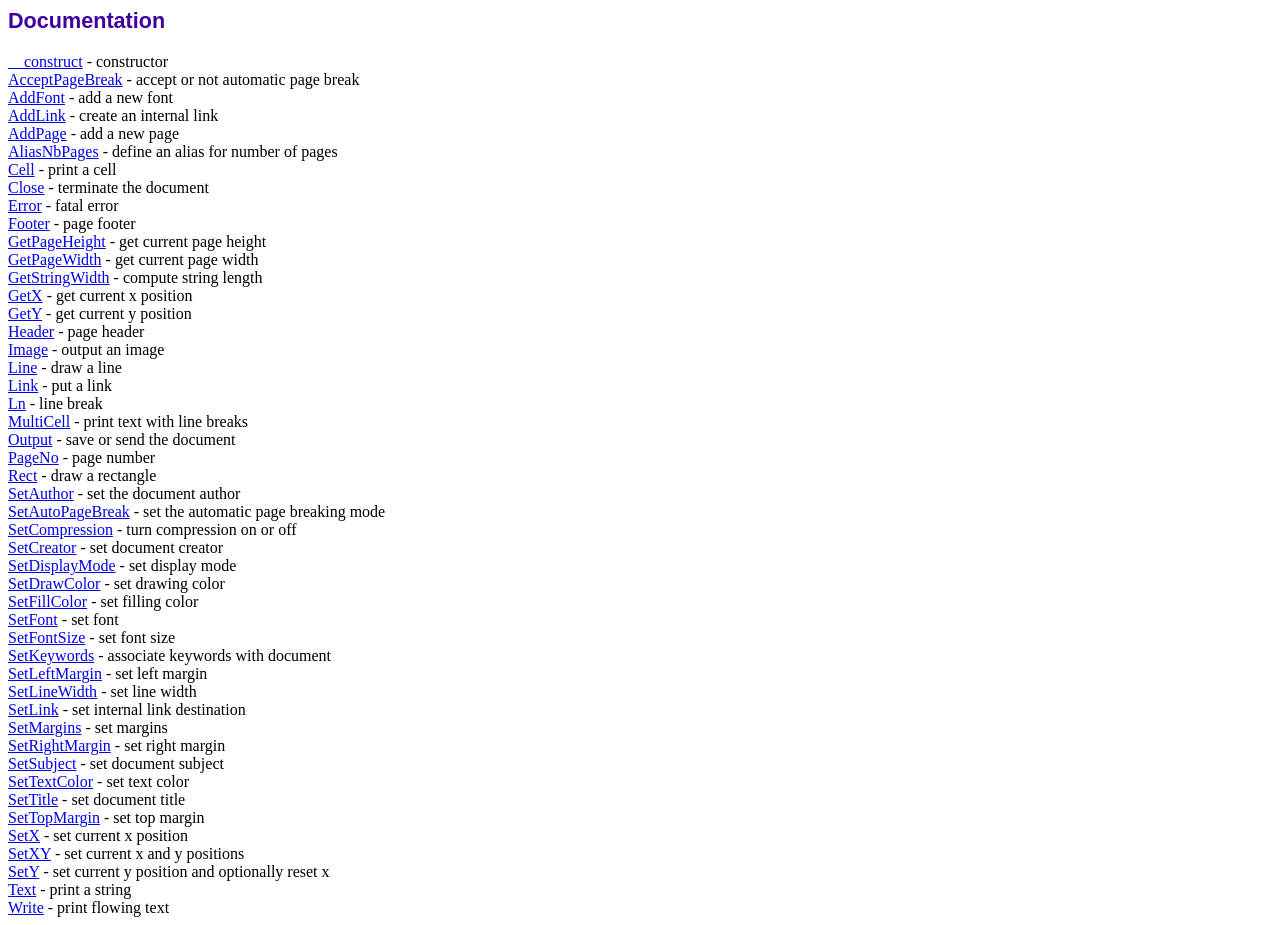
<file: fpdf/doc/index.htm>
<!DOCTYPE html PUBLIC "-//W3C//DTD HTML 4.01 Transitional//EN">
<html>
<head>
<meta http-equiv="Content-Type" content="text/html; charset=UTF-8">
<title>Documentation</title>
<link type="text/css" rel="stylesheet" href="../fpdf.css">
</head>
<body>
<h1>Documentation</h1>
<a href="__construct.htm">__construct</a> - constructor<br>
<a href="acceptpagebreak.htm">AcceptPageBreak</a> - accept or not automatic page break<br>
<a href="addfont.htm">AddFont</a> - add a new font<br>
<a href="addlink.htm">AddLink</a> - create an internal link<br>
<a href="addpage.htm">AddPage</a> - add a new page<br>
<a href="aliasnbpages.htm">AliasNbPages</a> - define an alias for number of pages<br>
<a href="cell.htm">Cell</a> - print a cell<br>
<a href="close.htm">Close</a> - terminate the document<br>
<a href="error.htm">Error</a> - fatal error<br>
<a href="footer.htm">Footer</a> - page footer<br>
<a href="getpageheight.htm">GetPageHeight</a> - get current page height<br>
<a href="getpagewidth.htm">GetPageWidth</a> - get current page width<br>
<a href="getstringwidth.htm">GetStringWidth</a> - compute string length<br>
<a href="getx.htm">GetX</a> - get current x position<br>
<a href="gety.htm">GetY</a> - get current y position<br>
<a href="header.htm">Header</a> - page header<br>
<a href="image.htm">Image</a> - output an image<br>
<a href="line.htm">Line</a> - draw a line<br>
<a href="link.htm">Link</a> - put a link<br>
<a href="ln.htm">Ln</a> - line break<br>
<a href="multicell.htm">MultiCell</a> - print text with line breaks<br>
<a href="output.htm">Output</a> - save or send the document<br>
<a href="pageno.htm">PageNo</a> - page number<br>
<a href="rect.htm">Rect</a> - draw a rectangle<br>
<a href="setauthor.htm">SetAuthor</a> - set the document author<br>
<a href="setautopagebreak.htm">SetAutoPageBreak</a> - set the automatic page breaking mode<br>
<a href="setcompression.htm">SetCompression</a> - turn compression on or off<br>
<a href="setcreator.htm">SetCreator</a> - set document creator<br>
<a href="setdisplaymode.htm">SetDisplayMode</a> - set display mode<br>
<a href="setdrawcolor.htm">SetDrawColor</a> - set drawing color<br>
<a href="setfillcolor.htm">SetFillColor</a> - set filling color<br>
<a href="setfont.htm">SetFont</a> - set font<br>
<a href="setfontsize.htm">SetFontSize</a> - set font size<br>
<a href="setkeywords.htm">SetKeywords</a> - associate keywords with document<br>
<a href="setleftmargin.htm">SetLeftMargin</a> - set left margin<br>
<a href="setlinewidth.htm">SetLineWidth</a> - set line width<br>
<a href="setlink.htm">SetLink</a> - set internal link destination<br>
<a href="setmargins.htm">SetMargins</a> - set margins<br>
<a href="setrightmargin.htm">SetRightMargin</a> - set right margin<br>
<a href="setsubject.htm">SetSubject</a> - set document subject<br>
<a href="settextcolor.htm">SetTextColor</a> - set text color<br>
<a href="settitle.htm">SetTitle</a> - set document title<br>
<a href="settopmargin.htm">SetTopMargin</a> - set top margin<br>
<a href="setx.htm">SetX</a> - set current x position<br>
<a href="setxy.htm">SetXY</a> - set current x and y positions<br>
<a href="sety.htm">SetY</a> - set current y position and optionally reset x<br>
<a href="text.htm">Text</a> - print a string<br>
<a href="write.htm">Write</a> - print flowing text<br>
</body>
</html>
</file>
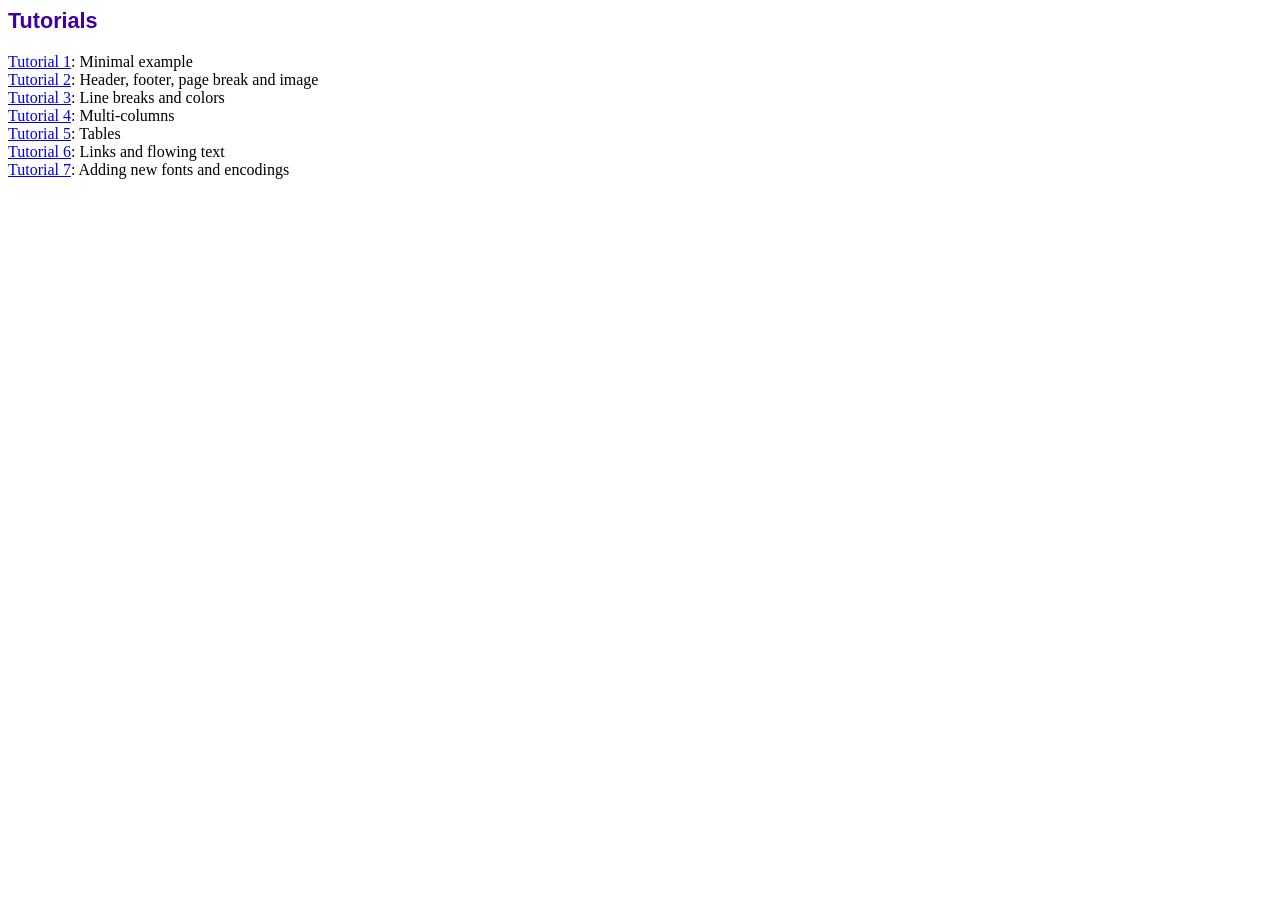
<file: fpdf/tutorial/index.htm>
<!DOCTYPE html PUBLIC "-//W3C//DTD HTML 4.01 Transitional//EN">
<html>
<head>
<meta http-equiv="Content-Type" content="text/html; charset=UTF-8">
<title>Tutorials</title>
<link type="text/css" rel="stylesheet" href="../fpdf.css">
</head>
<body>
<h1>Tutorials</h1>
<ul style="list-style-type:none; margin-left:0; padding-left:0">
<li><a href="tuto1.htm">Tutorial 1</a>: Minimal example</li>
<li><a href="tuto2.htm">Tutorial 2</a>: Header, footer, page break and image</li>
<li><a href="tuto3.htm">Tutorial 3</a>: Line breaks and colors</li>
<li><a href="tuto4.htm">Tutorial 4</a>: Multi-columns</li>
<li><a href="tuto5.htm">Tutorial 5</a>: Tables</li>
<li><a href="tuto6.htm">Tutorial 6</a>: Links and flowing text</li>
<li><a href="tuto7.htm">Tutorial 7</a>: Adding new fonts and encodings</li>
</ul>
</body>
</html>
</file>
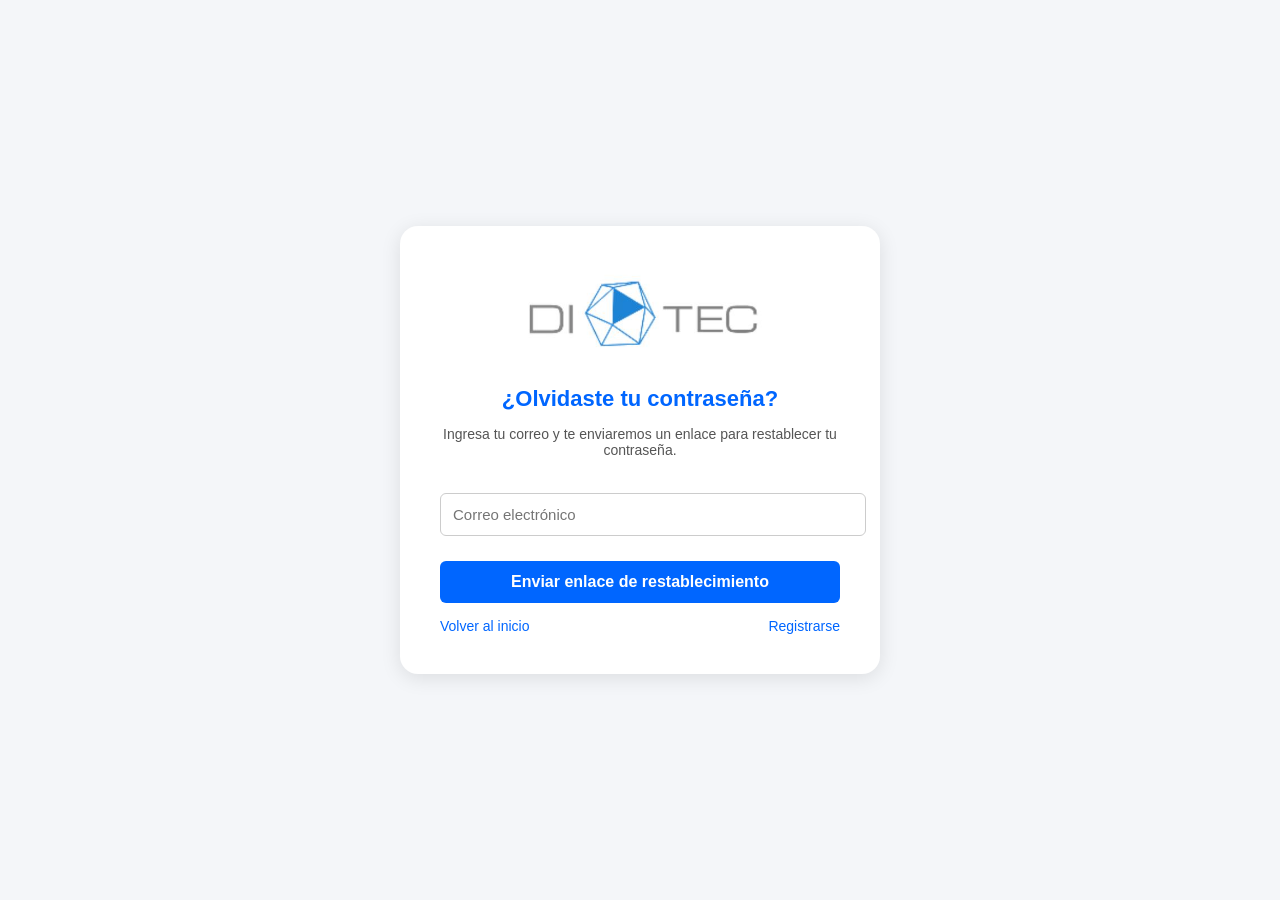
<file: forgot.html>
<!DOCTYPE html>
<html lang="es">
<head>
  <meta charset="utf-8" />
  <meta name="viewport" content="width=device-width,initial-scale=1" />
  <title>Recuperar contraseña - DI-TEC</title>
  <link rel="stylesheet" href="estilos.css">

  <style>
    body {
      background-color: #f4f6f9;
      font-family: 'Segoe UI', sans-serif;
      margin: 0;
      display: flex;
      justify-content: center;
      align-items: center;
      height: 100vh;
    }

    .login-container {
      background-color: white;
      width: 400px;
      padding: 40px;
      border-radius: 18px;
      box-shadow: 0 4px 20px rgba(0, 0, 0, 0.1);
      text-align: center;
    }

    .logo {
      width: 250px;
      margin-bottom: 10px;
    }

    h1 {
      color: #0066ff;
      font-size: 22px;
      margin-bottom: 10px;
    }

    p {
      color: #555;
      font-size: 14px;
      margin-bottom: 25px;
    }

    input[type="email"] {
      width: 100%;
      padding: 12px;
      border: 1px solid #ccc;
      border-radius: 6px;
      margin-bottom: 15px;
      font-size: 15px;
      outline: none;
      transition: border 0.3s;
    }

    input[type="email"]:focus {
      border-color: #0066ff;
    }

    .btn-login {
      background-color: #0066ff;
      color: white;
      border: none;
      padding: 12px;
      width: 100%;
      border-radius: 6px;
      cursor: pointer;
      font-weight: bold;
      transition: background 0.3s;
    }

    .btn-login:hover {
      background-color: #004de6;
    }

    .links {
      margin-top: 15px;
      display: flex;
      justify-content: space-between;
      font-size: 14px;
    }

    .links a {
      color: #0066ff;
      text-decoration: none;
      transition: color 0.3s;
    }

    .links a:hover {
      color: #ff6600;
    }
  </style>
</head>

<body>
  <div class="login-container">
    <img src="logo.png" alt="DI-TEC Logo" class="logo">
    <h1>¿Olvidaste tu contraseña?</h1>

    <p>Ingresa tu correo y te enviaremos un enlace para restablecer tu contraseña.</p>

    <form action="forgot.php" method="POST">
      <input type="email" name="email" placeholder="Correo electrónico" required>
      <button type="submit" class="btn-login">Enviar enlace de restablecimiento</button>

      <div class="links">
        <a href="login.html">Volver al inicio</a>
        <a href="register.html">Registrarse</a>
      </div>
    </form>
  </div>
</body>
</html>
</file>
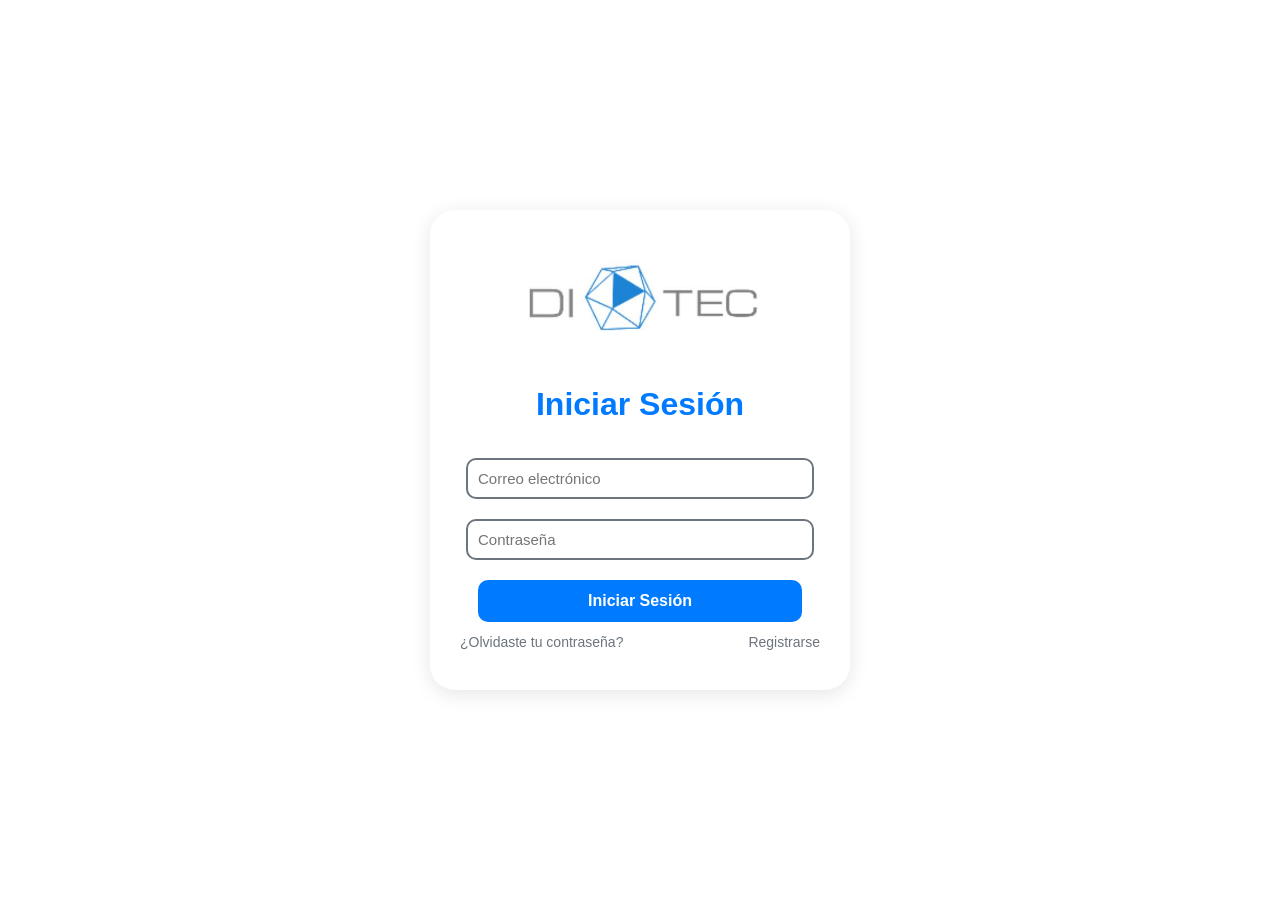
<file: login.html>
<!DOCTYPE html>
<html lang="es">
<head>
    <meta charset="UTF-8">
    <meta name="viewport" content="width=device-width, initial-scale=1.0">
    <title>Iniciar Sesión - DI-TEC</title>
    <link rel="stylesheet" href="estilos.css">
</head>
<body>
    <div class="login-container">
        <img src="logo.png" alt="DI - Tec Logo" class="logo">

        <h1>Iniciar Sesión</h1>

        <form action="login.php" method="POST">
            <input type="email" name="email" placeholder="Correo electrónico" required>
            <input type="password" name="contrasena" placeholder="Contraseña" required>

            <button type="submit" class="btn-login">Iniciar Sesión</button>

				<div class="links" style="margin-top:12px;">
					<a href="forgot.html">¿Olvidaste tu contraseña?</a>
					<a href="register.html">Registrarse</a>
				</div>
        </form>
    </div>
</body>
</html>
</file>
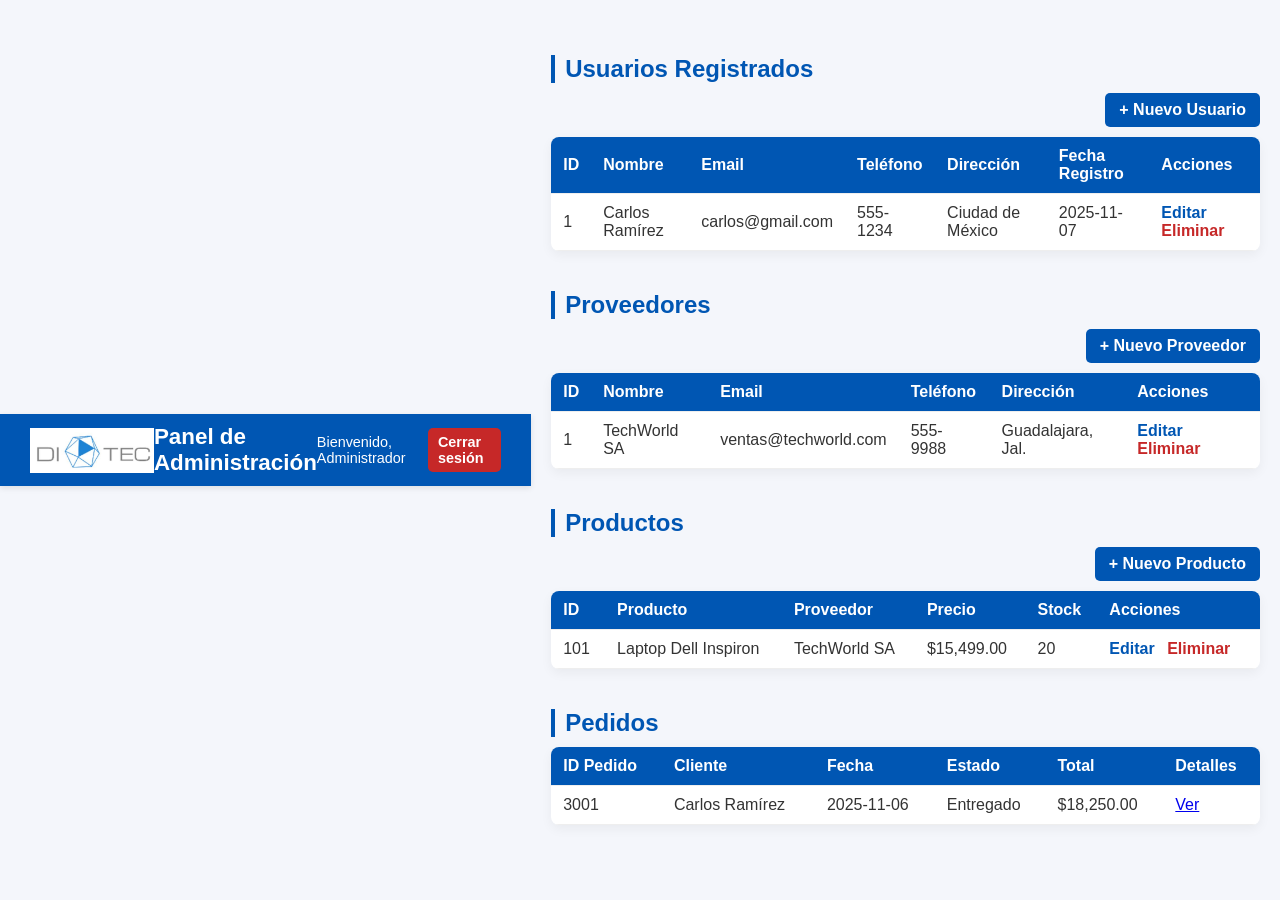
<file: panel_admin.html>
<!DOCTYPE html>
<html lang="es">
<head>
  <meta charset="utf-8">
  <meta name="viewport" content="width=device-width,initial-scale=1">
  <title>Panel de Administración - DITEC</title>
  <link rel="stylesheet" href="panel.css">
  <style>
    :root {
      --azul: #0056b3;
      --gris-claro: #f4f6fb;
      --texto: #333;
      --blanco: #fff;
    }
    body {
      margin: 0;
      font-family: "Segoe UI", Arial, sans-serif;
      background: var(--gris-claro);
      color: var(--texto);
    }
    header {
      background: var(--azul);
      color: var(--blanco);
      display: flex;
      align-items: center;
      justify-content: space-between;
      padding: 10px 30px;
      box-shadow: 0 2px 6px rgba(0,0,0,0.1);
    }
    header img {
      height: 45px;
    }
    header h1 {
      font-size: 1.4rem;
      margin: 0;
    }
    header .user-info {
      font-size: 0.9rem;
      display: flex;
      align-items: center;
      gap: 15px;
    }
    .btn-cerrar {
      background: #c62828;
      color: white;
      padding: 6px 10px;
      border-radius: 5px;
      text-decoration: none;
      font-weight: bold;
    }
    .contenedor {
      max-width: 1200px;
      margin: 30px auto;
      padding: 0 20px;
    }
    h2 {
      color: var(--azul);
      border-left: 4px solid var(--azul);
      padding-left: 10px;
      margin-bottom: 10px;
    }
    table {
      width: 100%;
      border-collapse: collapse;
      background: white;
      border-radius: 8px;
      overflow: hidden;
      box-shadow: 0 4px 12px rgba(0,0,0,0.05);
      margin-bottom: 40px;
    }
    th, td {
      padding: 10px 12px;
      text-align: left;
      border-bottom: 1px solid #eee;
    }
    th {
      background: var(--azul);
      color: white;
      font-weight: bold;
    }
    tr:nth-child(even) td {
      background: #f9fbff;
    }
    .acciones a {
      margin-right: 8px;
      color: var(--azul);
      text-decoration: none;
      font-weight: 600;
    }
    .acciones a.eliminar {
      color: #c62828;
    }
    .boton-agregar {
      background: var(--azul);
      color: white;
      padding: 8px 14px;
      border-radius: 5px;
      text-decoration: none;
      font-weight: bold;
      float: right;
      margin-bottom: 10px;
    }
  </style>
</head>
<body>
  <header>
    <img src="logo.png" alt="DITEC Logo">
    <h1>Panel de Administración</h1>
    <div class="user-info">
      <span>Bienvenido, Administrador</span>
      <a href="logout.php" class="btn-cerrar">Cerrar sesión</a>
    </div>
  </header>

  <div class="contenedor">
    <section id="usuarios">
      <h2>Usuarios Registrados</h2>
      <a href="#" class="boton-agregar">+ Nuevo Usuario</a>
      <table>
        <thead>
          <tr>
            <th>ID</th>
            <th>Nombre</th>
            <th>Email</th>
            <th>Teléfono</th>
            <th>Dirección</th>
            <th>Fecha Registro</th>
            <th>Acciones</th>
          </tr>
        </thead>
        <tbody>
          <tr>
            <td>1</td>
            <td>Carlos Ramírez</td>
            <td>carlos@gmail.com</td>
            <td>555-1234</td>
            <td>Ciudad de México</td>
            <td>2025-11-07</td>
            <td class="acciones">
              <a href="#">Editar</a>
              <a href="#" class="eliminar">Eliminar</a>
            </td>
          </tr>
        </tbody>
      </table>
    </section>

    <section id="proveedores">
      <h2>Proveedores</h2>
      <a href="#" class="boton-agregar">+ Nuevo Proveedor</a>
      <table>
        <thead>
          <tr>
            <th>ID</th>
            <th>Nombre</th>
            <th>Email</th>
            <th>Teléfono</th>
            <th>Dirección</th>
            <th>Acciones</th>
          </tr>
        </thead>
        <tbody>
          <tr>
            <td>1</td>
            <td>TechWorld SA</td>
            <td>ventas@techworld.com</td>
            <td>555-9988</td>
            <td>Guadalajara, Jal.</td>
            <td class="acciones">
              <a href="#">Editar</a>
              <a href="#" class="eliminar">Eliminar</a>
            </td>
          </tr>
        </tbody>
      </table>
    </section>

    <section id="productos">
      <h2>Productos</h2>
      <a href="#" class="boton-agregar">+ Nuevo Producto</a>
      <table>
        <thead>
          <tr>
            <th>ID</th>
            <th>Producto</th>
            <th>Proveedor</th>
            <th>Precio</th>
            <th>Stock</th>
            <th>Acciones</th>
          </tr>
        </thead>
        <tbody>
          <tr>
            <td>101</td>
            <td>Laptop Dell Inspiron</td>
            <td>TechWorld SA</td>
            <td>$15,499.00</td>
            <td>20</td>
            <td class="acciones">
              <a href="#">Editar</a>
              <a href="#" class="eliminar">Eliminar</a>
            </td>
          </tr>
        </tbody>
      </table>
    </section>

    <section id="pedidos">
      <h2>Pedidos</h2>
      <table>
        <thead>
          <tr>
            <th>ID Pedido</th>
            <th>Cliente</th>
            <th>Fecha</th>
            <th>Estado</th>
            <th>Total</th>
            <th>Detalles</th>
          </tr>
        </thead>
        <tbody>
          <tr>
            <td>3001</td>
            <td>Carlos Ramírez</td>
            <td>2025-11-06</td>
            <td>Entregado</td>
            <td>$18,250.00</td>
            <td><a href="#">Ver</a></td>
          </tr>
        </tbody>
      </table>
    </section>
  </div>
</body>
</html>
</file>
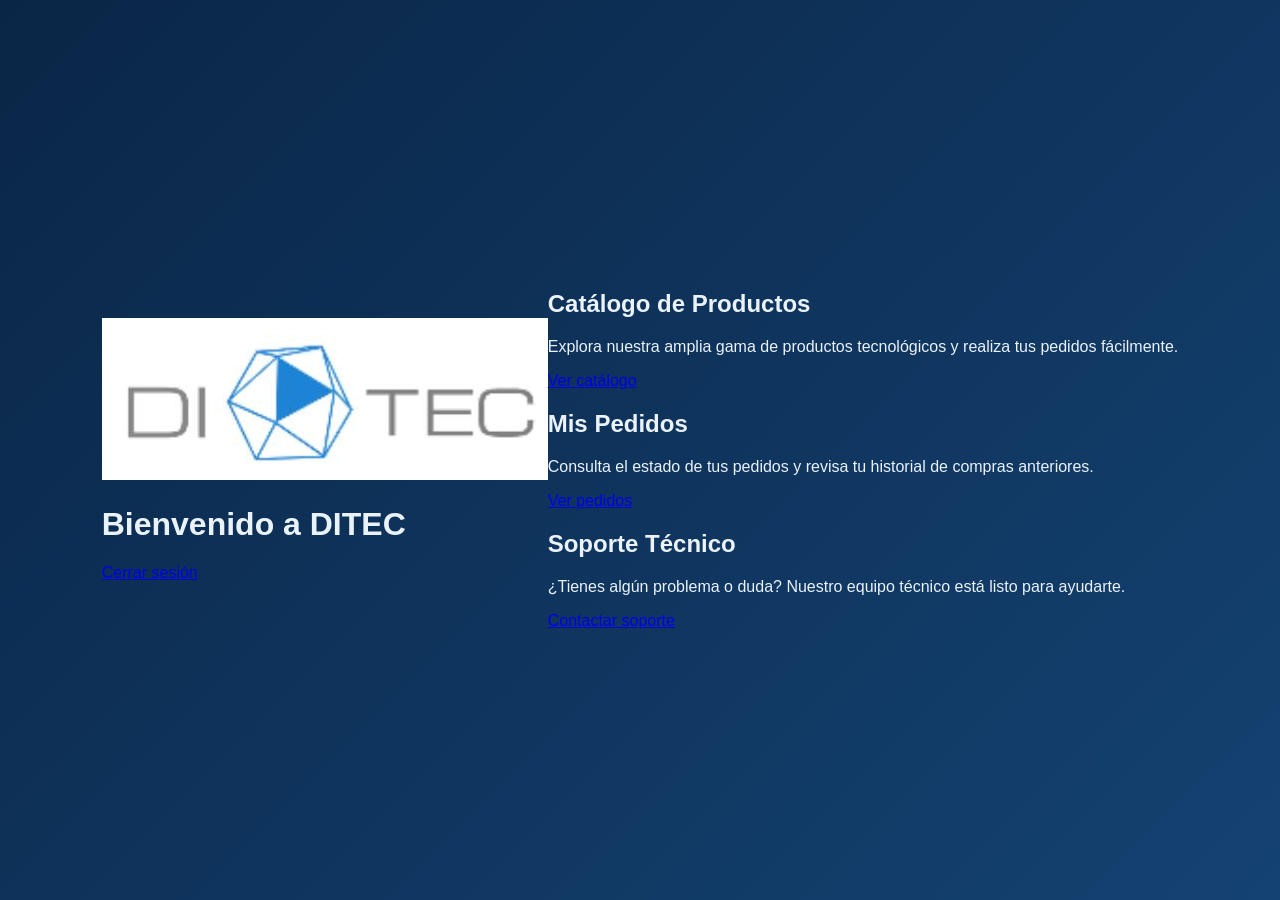
<file: panel_cliente.html>
<!DOCTYPE html>
<html lang="es">
<head>
  <meta charset="UTF-8">
  <meta name="viewport" content="width=device-width, initial-scale=1.0">
  <title>Panel del Cliente - DITEC</title>
  <link rel="stylesheet" href="panel.css">
  <link href="https://fonts.googleapis.com/css2?family=Poppins:wght@400;600&display=swap" rel="stylesheet">
</head>
<body>
  <header class="header">
    <img src="logo.png" alt="DITEC Logo" class="logo">
    <h1>Bienvenido a DITEC</h1>
    <a href="login.html" class="btn-cerrar">Cerrar sesión</a>
  </header>

  <main class="contenido">
    <section class="tarjeta">
      <h2>Catálogo de Productos</h2>
      <p>Explora nuestra amplia gama de productos tecnológicos y realiza tus pedidos fácilmente.</p>
      <a href="#" class="btn">Ver catálogo</a>
    </section>

    <section class="tarjeta">
      <h2>Mis Pedidos</h2>
      <p>Consulta el estado de tus pedidos y revisa tu historial de compras anteriores.</p>
      <a href="#" class="btn">Ver pedidos</a>
    </section>

    <section class="tarjeta">
      <h2>Soporte Técnico</h2>
      <p>¿Tienes algún problema o duda? Nuestro equipo técnico está listo para ayudarte.</p>
      <a href="#" class="btn">Contactar soporte</a>
    </section>
  </main>
</body>
</html>
</file>
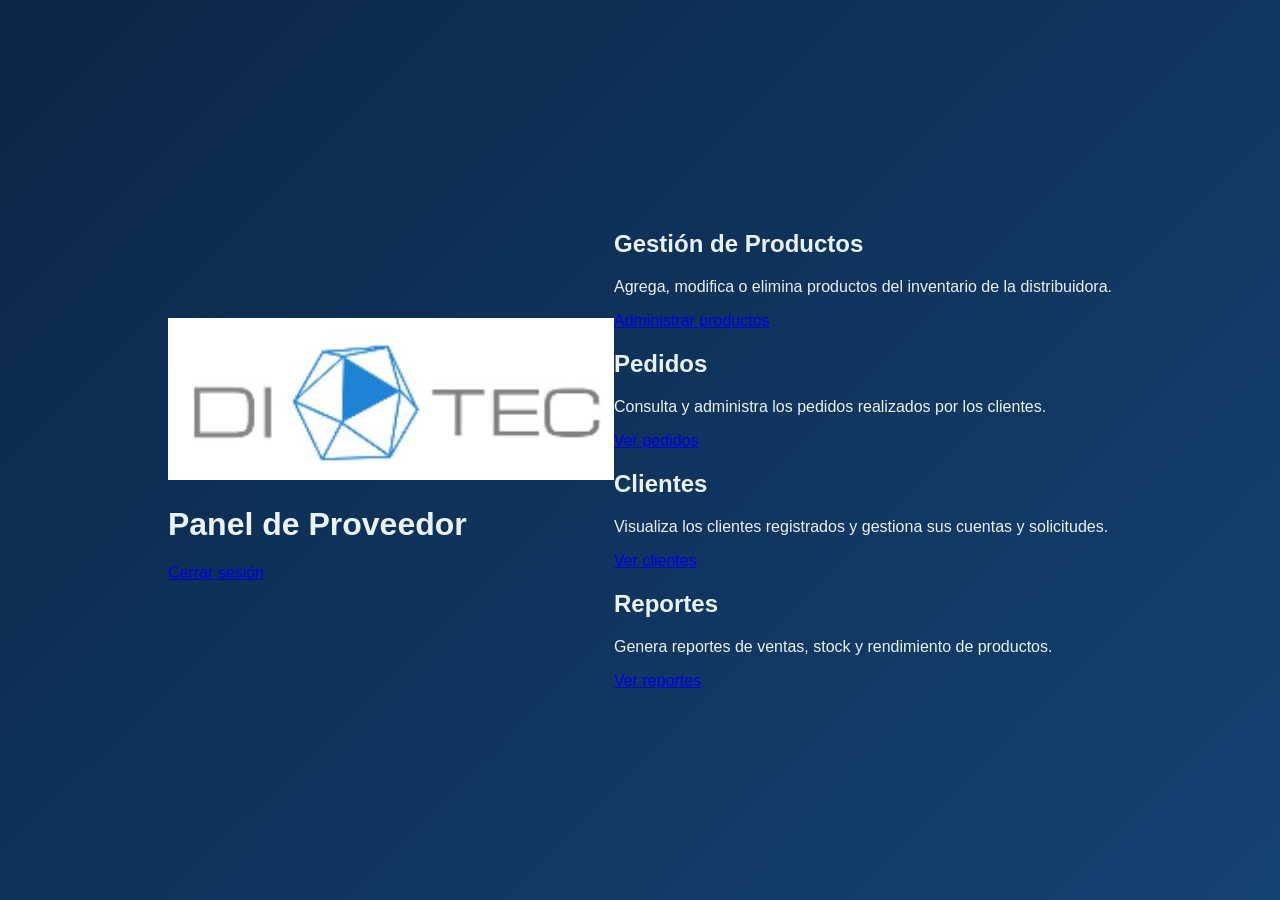
<file: panel_proveedor.html>
<!DOCTYPE html>
<html lang="es">
<head>
  <meta charset="UTF-8">
  <meta name="viewport" content="width=device-width, initial-scale=1.0">
  <title>Panel del Administrador - DITEC</title>
  <link rel="stylesheet" href="panel.css">
  <link href="https://fonts.googleapis.com/css2?family=Poppins:wght@400;600&display=swap" rel="stylesheet">
</head>
<body>
  <header class="header">
    <img src="logo.png" alt="DITEC Logo" class="logo">
    <h1>Panel de Proveedor</h1>
    <a href="login.html" class="btn-cerrar">Cerrar sesión</a>
  </header>

  <main class="contenido">
    <section class="tarjeta">
      <h2>Gestión de Productos</h2>
      <p>Agrega, modifica o elimina productos del inventario de la distribuidora.</p>
      <a href="#" class="btn">Administrar productos</a>
    </section>

    <section class="tarjeta">
      <h2>Pedidos</h2>
      <p>Consulta y administra los pedidos realizados por los clientes.</p>
      <a href="#" class="btn">Ver pedidos</a>
    </section>

    <section class="tarjeta">
      <h2>Clientes</h2>
      <p>Visualiza los clientes registrados y gestiona sus cuentas y solicitudes.</p>
      <a href="#" class="btn">Ver clientes</a>
    </section>

    <section class="tarjeta">
      <h2>Reportes</h2>
      <p>Genera reportes de ventas, stock y rendimiento de productos.</p>
      <a href="#" class="btn">Ver reportes</a>
    </section>
  </main>
</body>
</html>
</file>
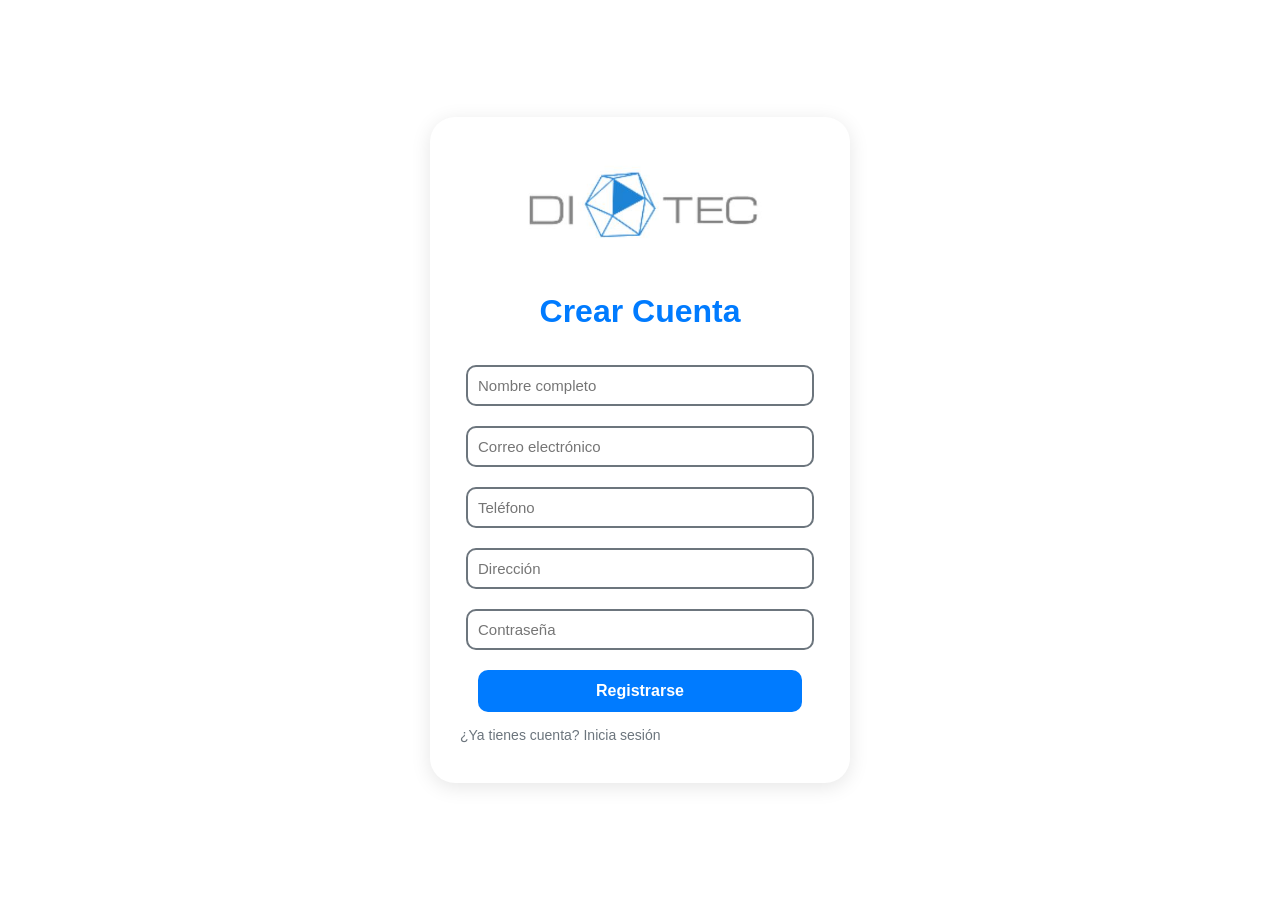
<file: register.html>
<!DOCTYPE html>
<html lang="es">
<head>
    <meta charset="UTF-8">
    <meta name="viewport" content="width=device-width, initial-scale=1.0">
    <title>Registro - DI-TEC</title>
    <link rel="stylesheet" href="estilos.css">
</head>
<body>
    <div class="login-container">
        <img src="logo.png" alt="DI-TEC Logo" class="logo">

        <h1>Crear Cuenta</h1>

        <form action="registro.php" method="POST">
            <input type="text" name="nombre" placeholder="Nombre completo" required>
            <input type="email" name="email" placeholder="Correo electrónico" required>
            <input type="text" name="telefono" placeholder="Teléfono">
            <input type="text" name="direccion" placeholder="Dirección">
            <input type="password" name="contrasena" placeholder="Contraseña" required>

            <button type="submit" class="btn-login">Registrarse</button>

            <div class="links">
                <a href="login.html" class="register">¿Ya tienes cuenta? Inicia sesión</a>
            </div>
        </form>
    </div>
</body>
</html>
</file>
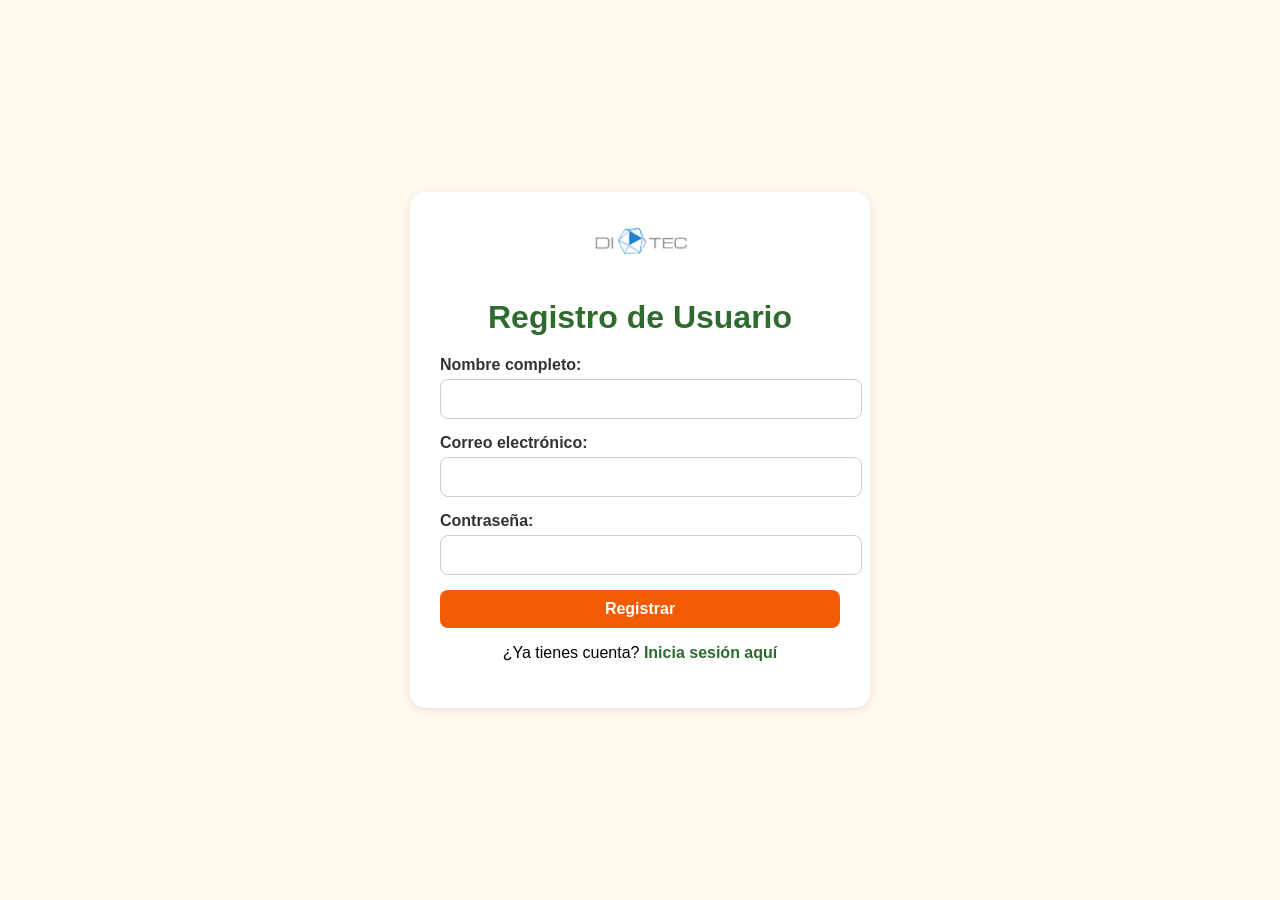
<file: register_usuario.html>
<!DOCTYPE html>
<html lang="es">
<head>
  <meta charset="UTF-8">
  <meta name="viewport" content="width=device-width, initial-scale=1.0">
  <title>Registro de Usuario - DI-TEC</title>
  <style>
    body {
      margin: 0;
      font-family: 'Segoe UI', Tahoma, Geneva, Verdana, sans-serif;
      background-color: #fff9f0;
      display: flex;
      justify-content: center;
      align-items: center;
      height: 100vh;
    }

    .register-container {
      background-color: white;
      width: 400px;
      padding: 30px;
      border-radius: 15px;
      box-shadow: 0 2px 10px rgba(0,0,0,0.1);
      text-align: center;
    }

    .logo {
      width: 100px;
      margin-bottom: 15px;
    }

    h1 {
      color: #2f6b2f;
      margin-bottom: 20px;
    }

    label {
      display: block;
      text-align: left;
      margin-bottom: 5px;
      color: #333;
      font-weight: bold;
    }

    input {
      width: 100%;
      padding: 10px;
      margin-bottom: 15px;
      border-radius: 8px;
      border: 1px solid #ccc;
      font-size: 1rem;
    }

    button {
      width: 100%;
      padding: 10px;
      border: none;
      border-radius: 8px;
      background-color: #f25c05;
      color: white;
      font-size: 1rem;
      font-weight: bold;
      cursor: pointer;
      transition: background 0.3s;
    }

    button:hover {
      background-color: #d94b00;
    }

    a {
      color: #2f6b2f;
      text-decoration: none;
      font-weight: bold;
    }

    a:hover {
      text-decoration: underline;
    }
  </style>
</head>
<body>

  <div class="register-container">
    <img src="logo.png" alt="DI-TEC Logo" class="logo">
    <h1>Registro de Usuario</h1>

    <form action="register_usuario.php" method="post">
      <label for="nombre">Nombre completo:</label>
      <input type="text" id="nombre" name="nombre" required>

      <label for="email">Correo electrónico:</label>
      <input type="email" id="email" name="email" required>

      <label for="password">Contraseña:</label>
      <input type="password" id="password" name="password" required>

      <button type="submit">Registrar</button>
    </form>

    <p>¿Ya tienes cuenta? <a href="login.html">Inicia sesión aquí</a></p>
  </div>

</body>
</html>
</file>
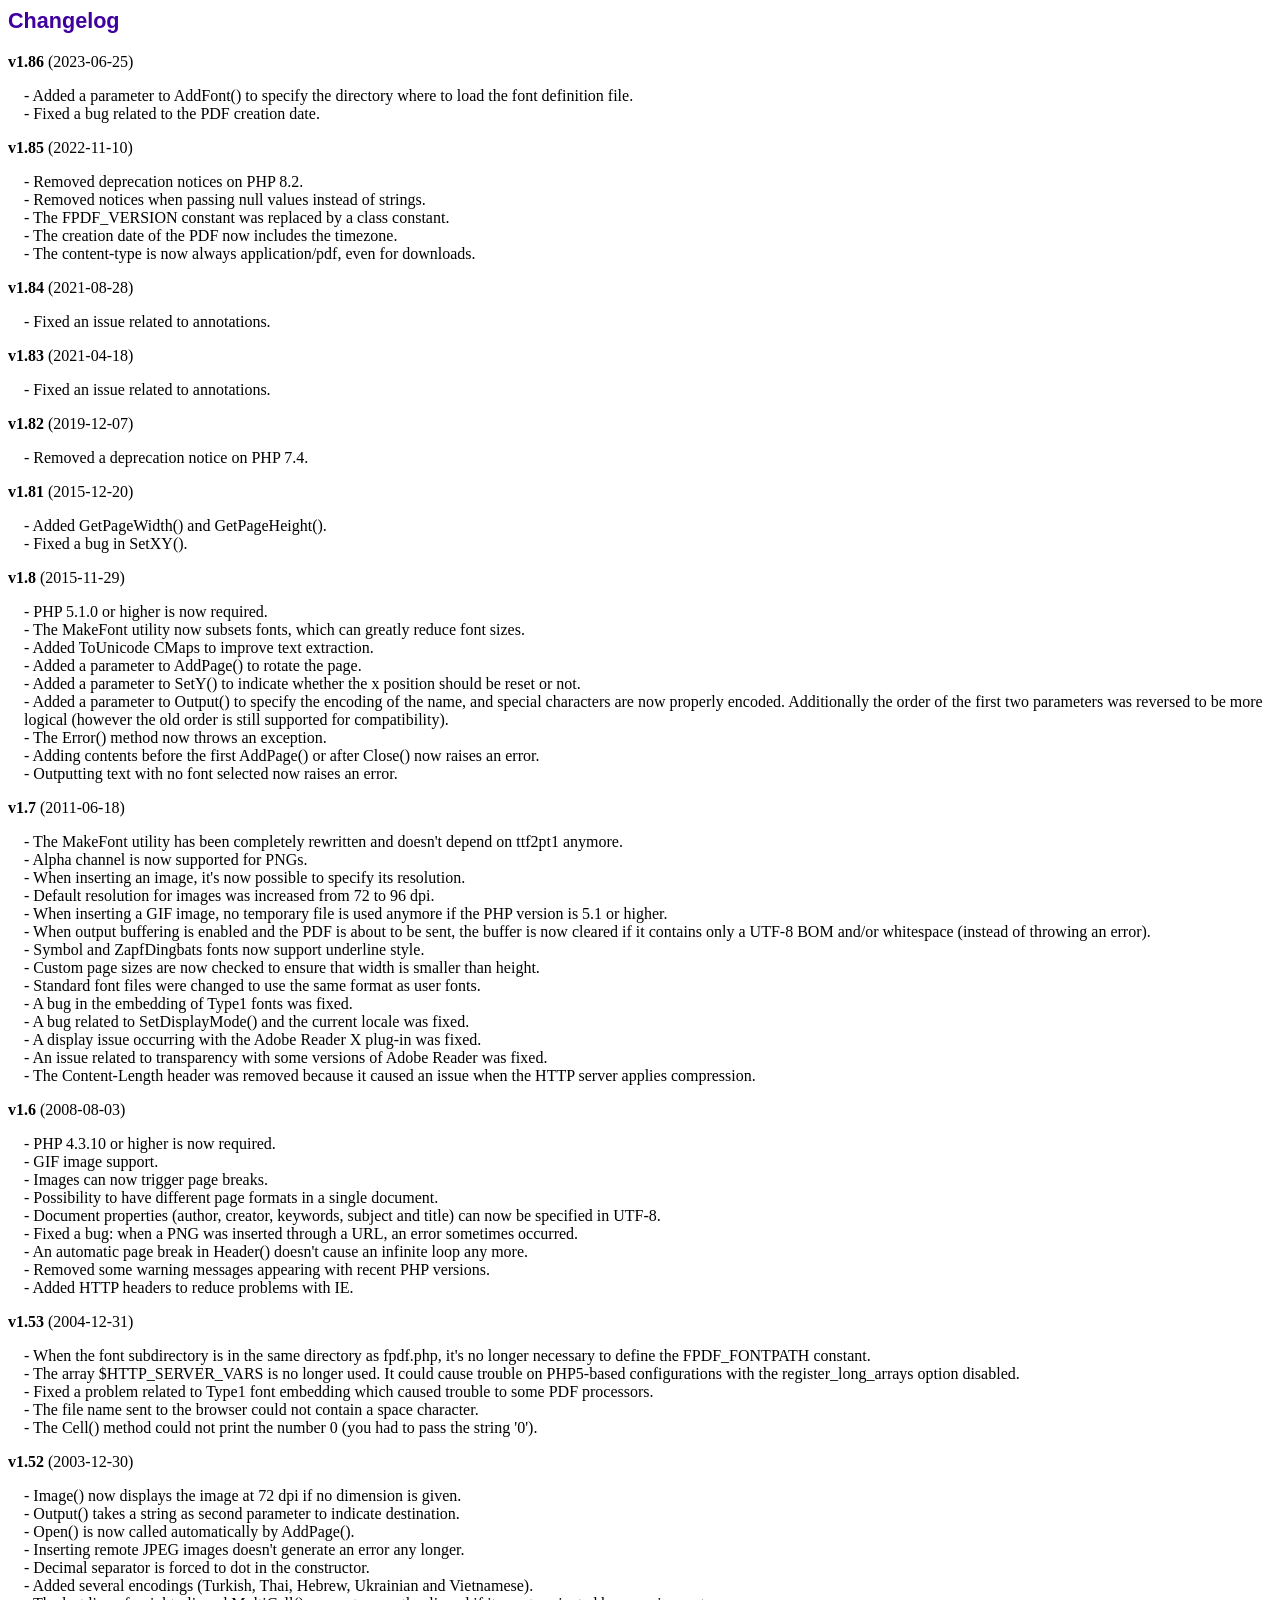
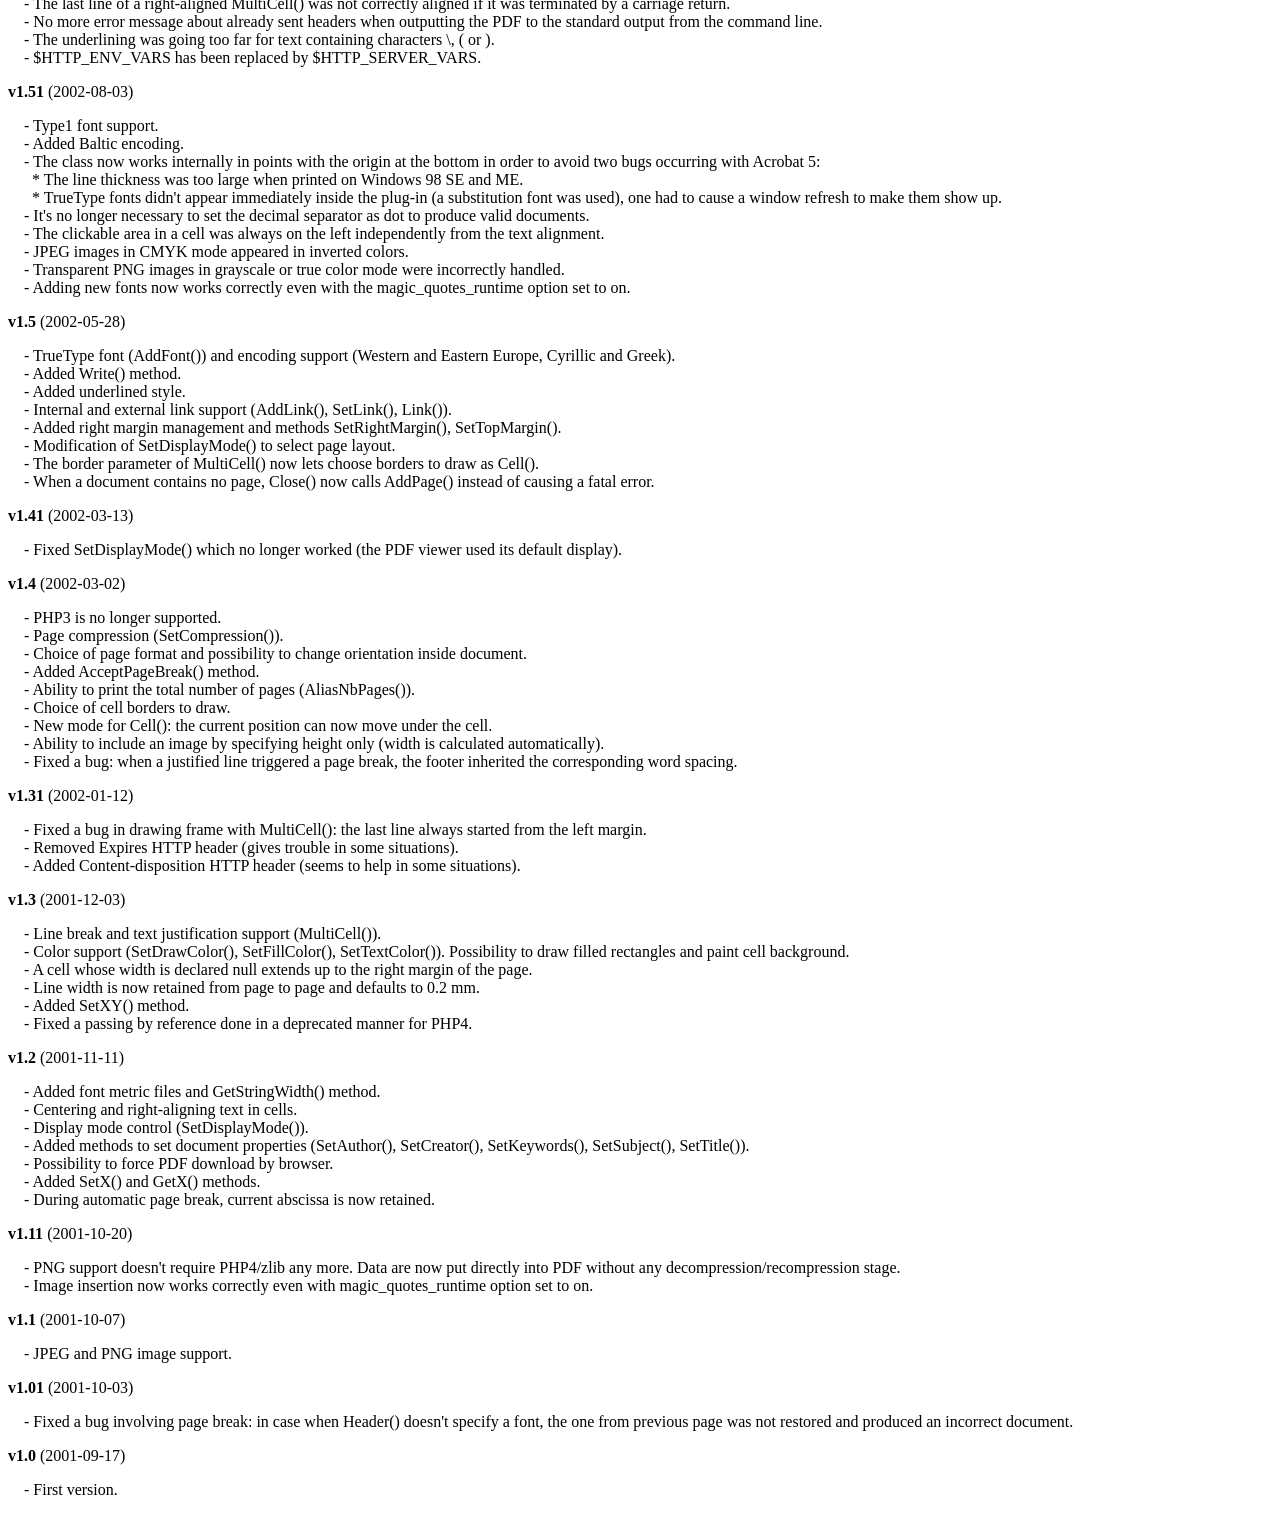
<file: fpdf/changelog.htm>
<!DOCTYPE html PUBLIC "-//W3C//DTD HTML 4.01 Transitional//EN">
<html>
<head>
<meta http-equiv="Content-Type" content="text/html; charset=UTF-8">
<title>Changelog</title>
<link type="text/css" rel="stylesheet" href="fpdf.css">
<style type="text/css">
dd {margin:1em 0 1em 1em}
</style>
</head>
<body>
<h1>Changelog</h1>
<dl>
<dt><strong>v1.86</strong> (2023-06-25)</dt>
<dd>
- Added a parameter to AddFont() to specify the directory where to load the font definition file.<br>
- Fixed a bug related to the PDF creation date.<br>
</dd>
<dt><strong>v1.85</strong> (2022-11-10)</dt>
<dd>
- Removed deprecation notices on PHP 8.2.<br>
- Removed notices when passing null values instead of strings.<br>
- The FPDF_VERSION constant was replaced by a class constant.<br>
- The creation date of the PDF now includes the timezone.<br>
- The content-type is now always application/pdf, even for downloads.<br>
</dd>
<dt><strong>v1.84</strong> (2021-08-28)</dt>
<dd>
- Fixed an issue related to annotations.<br>
</dd>
<dt><strong>v1.83</strong> (2021-04-18)</dt>
<dd>
- Fixed an issue related to annotations.<br>
</dd>
<dt><strong>v1.82</strong> (2019-12-07)</dt>
<dd>
- Removed a deprecation notice on PHP 7.4.<br>
</dd>
<dt><strong>v1.81</strong> (2015-12-20)</dt>
<dd>
- Added GetPageWidth() and GetPageHeight().<br>
- Fixed a bug in SetXY().<br>
</dd>
<dt><strong>v1.8</strong> (2015-11-29)</dt>
<dd>
- PHP 5.1.0 or higher is now required.<br>
- The MakeFont utility now subsets fonts, which can greatly reduce font sizes.<br>
- Added ToUnicode CMaps to improve text extraction.<br>
- Added a parameter to AddPage() to rotate the page.<br>
- Added a parameter to SetY() to indicate whether the x position should be reset or not.<br>
- Added a parameter to Output() to specify the encoding of the name, and special characters are now properly encoded. Additionally the order of the first two parameters was reversed to be more logical (however the old order is still supported for compatibility).<br>
- The Error() method now throws an exception.<br>
- Adding contents before the first AddPage() or after Close() now raises an error.<br>
- Outputting text with no font selected now raises an error.<br>
</dd>
<dt><strong>v1.7</strong> (2011-06-18)</dt>
<dd>
- The MakeFont utility has been completely rewritten and doesn't depend on ttf2pt1 anymore.<br>
- Alpha channel is now supported for PNGs.<br>
- When inserting an image, it's now possible to specify its resolution.<br>
- Default resolution for images was increased from 72 to 96 dpi.<br>
- When inserting a GIF image, no temporary file is used anymore if the PHP version is 5.1 or higher.<br>
- When output buffering is enabled and the PDF is about to be sent, the buffer is now cleared if it contains only a UTF-8 BOM and/or whitespace (instead of throwing an error).<br>
- Symbol and ZapfDingbats fonts now support underline style.<br>
- Custom page sizes are now checked to ensure that width is smaller than height.<br>
- Standard font files were changed to use the same format as user fonts.<br>
- A bug in the embedding of Type1 fonts was fixed.<br>
- A bug related to SetDisplayMode() and the current locale was fixed.<br>
- A display issue occurring with the Adobe Reader X plug-in was fixed.<br>
- An issue related to transparency with some versions of Adobe Reader was fixed.<br>
- The Content-Length header was removed because it caused an issue when the HTTP server applies compression.<br>
</dd>
<dt><strong>v1.6</strong> (2008-08-03)</dt>
<dd>
- PHP 4.3.10 or higher is now required.<br>
- GIF image support.<br>
- Images can now trigger page breaks.<br>
- Possibility to have different page formats in a single document.<br>
- Document properties (author, creator, keywords, subject and title) can now be specified in UTF-8.<br>
- Fixed a bug: when a PNG was inserted through a URL, an error sometimes occurred.<br>
- An automatic page break in Header() doesn't cause an infinite loop any more.<br>
- Removed some warning messages appearing with recent PHP versions.<br>
- Added HTTP headers to reduce problems with IE.<br>
</dd>
<dt><strong>v1.53</strong> (2004-12-31)</dt>
<dd>
- When the font subdirectory is in the same directory as fpdf.php, it's no longer necessary to define the FPDF_FONTPATH constant.<br>
- The array $HTTP_SERVER_VARS is no longer used. It could cause trouble on PHP5-based configurations with the register_long_arrays option disabled.<br>
- Fixed a problem related to Type1 font embedding which caused trouble to some PDF processors.<br>
- The file name sent to the browser could not contain a space character.<br>
- The Cell() method could not print the number 0 (you had to pass the string '0').<br>
</dd>
<dt><strong>v1.52</strong> (2003-12-30)</dt>
<dd>
- Image() now displays the image at 72 dpi if no dimension is given.<br>
- Output() takes a string as second parameter to indicate destination.<br>
- Open() is now called automatically by AddPage().<br>
- Inserting remote JPEG images doesn't generate an error any longer.<br>
- Decimal separator is forced to dot in the constructor.<br>
- Added several encodings (Turkish, Thai, Hebrew, Ukrainian and Vietnamese).<br>
- The last line of a right-aligned MultiCell() was not correctly aligned if it was terminated by a carriage return.<br>
- No more error message about already sent headers when outputting the PDF to the standard output from the command line.<br>
- The underlining was going too far for text containing characters \, ( or ).<br>
- $HTTP_ENV_VARS has been replaced by $HTTP_SERVER_VARS.<br>
</dd>
<dt><strong>v1.51</strong> (2002-08-03)</dt>
<dd>
- Type1 font support.<br>
- Added Baltic encoding.<br>
- The class now works internally in points with the origin at the bottom in order to avoid two bugs occurring with Acrobat 5:<br>&nbsp;&nbsp;* The line thickness was too large when printed on Windows 98 SE and ME.<br>&nbsp;&nbsp;* TrueType fonts didn't appear immediately inside the plug-in (a substitution font was used), one had to cause a window refresh to make them show up.<br>
- It's no longer necessary to set the decimal separator as dot to produce valid documents.<br>
- The clickable area in a cell was always on the left independently from the text alignment.<br>
- JPEG images in CMYK mode appeared in inverted colors.<br>
- Transparent PNG images in grayscale or true color mode were incorrectly handled.<br>
- Adding new fonts now works correctly even with the magic_quotes_runtime option set to on.<br>
</dd>
<dt><strong>v1.5</strong> (2002-05-28)</dt>
<dd>
- TrueType font (AddFont()) and encoding support (Western and Eastern Europe, Cyrillic and Greek).<br>
- Added Write() method.<br>
- Added underlined style.<br>
- Internal and external link support (AddLink(), SetLink(), Link()).<br>
- Added right margin management and methods SetRightMargin(), SetTopMargin().<br>
- Modification of SetDisplayMode() to select page layout.<br>
- The border parameter of MultiCell() now lets choose borders to draw as Cell().<br>
- When a document contains no page, Close() now calls AddPage() instead of causing a fatal error.<br>
</dd>
<dt><strong>v1.41</strong> (2002-03-13)</dt>
<dd>
- Fixed SetDisplayMode() which no longer worked (the PDF viewer used its default display).<br>
</dd>
<dt><strong>v1.4</strong> (2002-03-02)</dt>
<dd>
- PHP3 is no longer supported.<br>
- Page compression (SetCompression()).<br>
- Choice of page format and possibility to change orientation inside document.<br>
- Added AcceptPageBreak() method.<br>
- Ability to print the total number of pages (AliasNbPages()).<br>
- Choice of cell borders to draw.<br>
- New mode for Cell(): the current position can now move under the cell.<br>
- Ability to include an image by specifying height only (width is calculated automatically).<br>
- Fixed a bug: when a justified line triggered a page break, the footer inherited the corresponding word spacing.<br>
</dd>
<dt><strong>v1.31</strong> (2002-01-12)</dt>
<dd>
- Fixed a bug in drawing frame with MultiCell(): the last line always started from the left margin.<br>
- Removed Expires HTTP header (gives trouble in some situations).<br>
- Added Content-disposition HTTP header (seems to help in some situations).<br>
</dd>
<dt><strong>v1.3</strong> (2001-12-03)</dt>
<dd>
- Line break and text justification support (MultiCell()).<br>
- Color support (SetDrawColor(), SetFillColor(), SetTextColor()). Possibility to draw filled rectangles and paint cell background.<br>
- A cell whose width is declared null extends up to the right margin of the page.<br>
- Line width is now retained from page to page and defaults to 0.2 mm.<br>
- Added SetXY() method.<br>
- Fixed a passing by reference done in a deprecated manner for PHP4.<br>
</dd>
<dt><strong>v1.2</strong> (2001-11-11)</dt>
<dd>
- Added font metric files and GetStringWidth() method.<br>
- Centering and right-aligning text in cells.<br>
- Display mode control (SetDisplayMode()).<br>
- Added methods to set document properties (SetAuthor(), SetCreator(), SetKeywords(), SetSubject(), SetTitle()).<br>
- Possibility to force PDF download by browser.<br>
- Added SetX() and GetX() methods.<br>
- During automatic page break, current abscissa is now retained.<br>
</dd>
<dt><strong>v1.11</strong> (2001-10-20)</dt>
<dd>
- PNG support doesn't require PHP4/zlib any more. Data are now put directly into PDF without any decompression/recompression stage.<br>
- Image insertion now works correctly even with magic_quotes_runtime option set to on.<br>
</dd>
<dt><strong>v1.1</strong> (2001-10-07)</dt>
<dd>
- JPEG and PNG image support.<br>
</dd>
<dt><strong>v1.01</strong> (2001-10-03)</dt>
<dd>
- Fixed a bug involving page break: in case when Header() doesn't specify a font, the one from previous page was not restored and produced an incorrect document.<br>
</dd>
<dt><strong>v1.0</strong> (2001-09-17)</dt>
<dd>
- First version.<br>
</dd>
</dl>
</body>
</html>
</file>
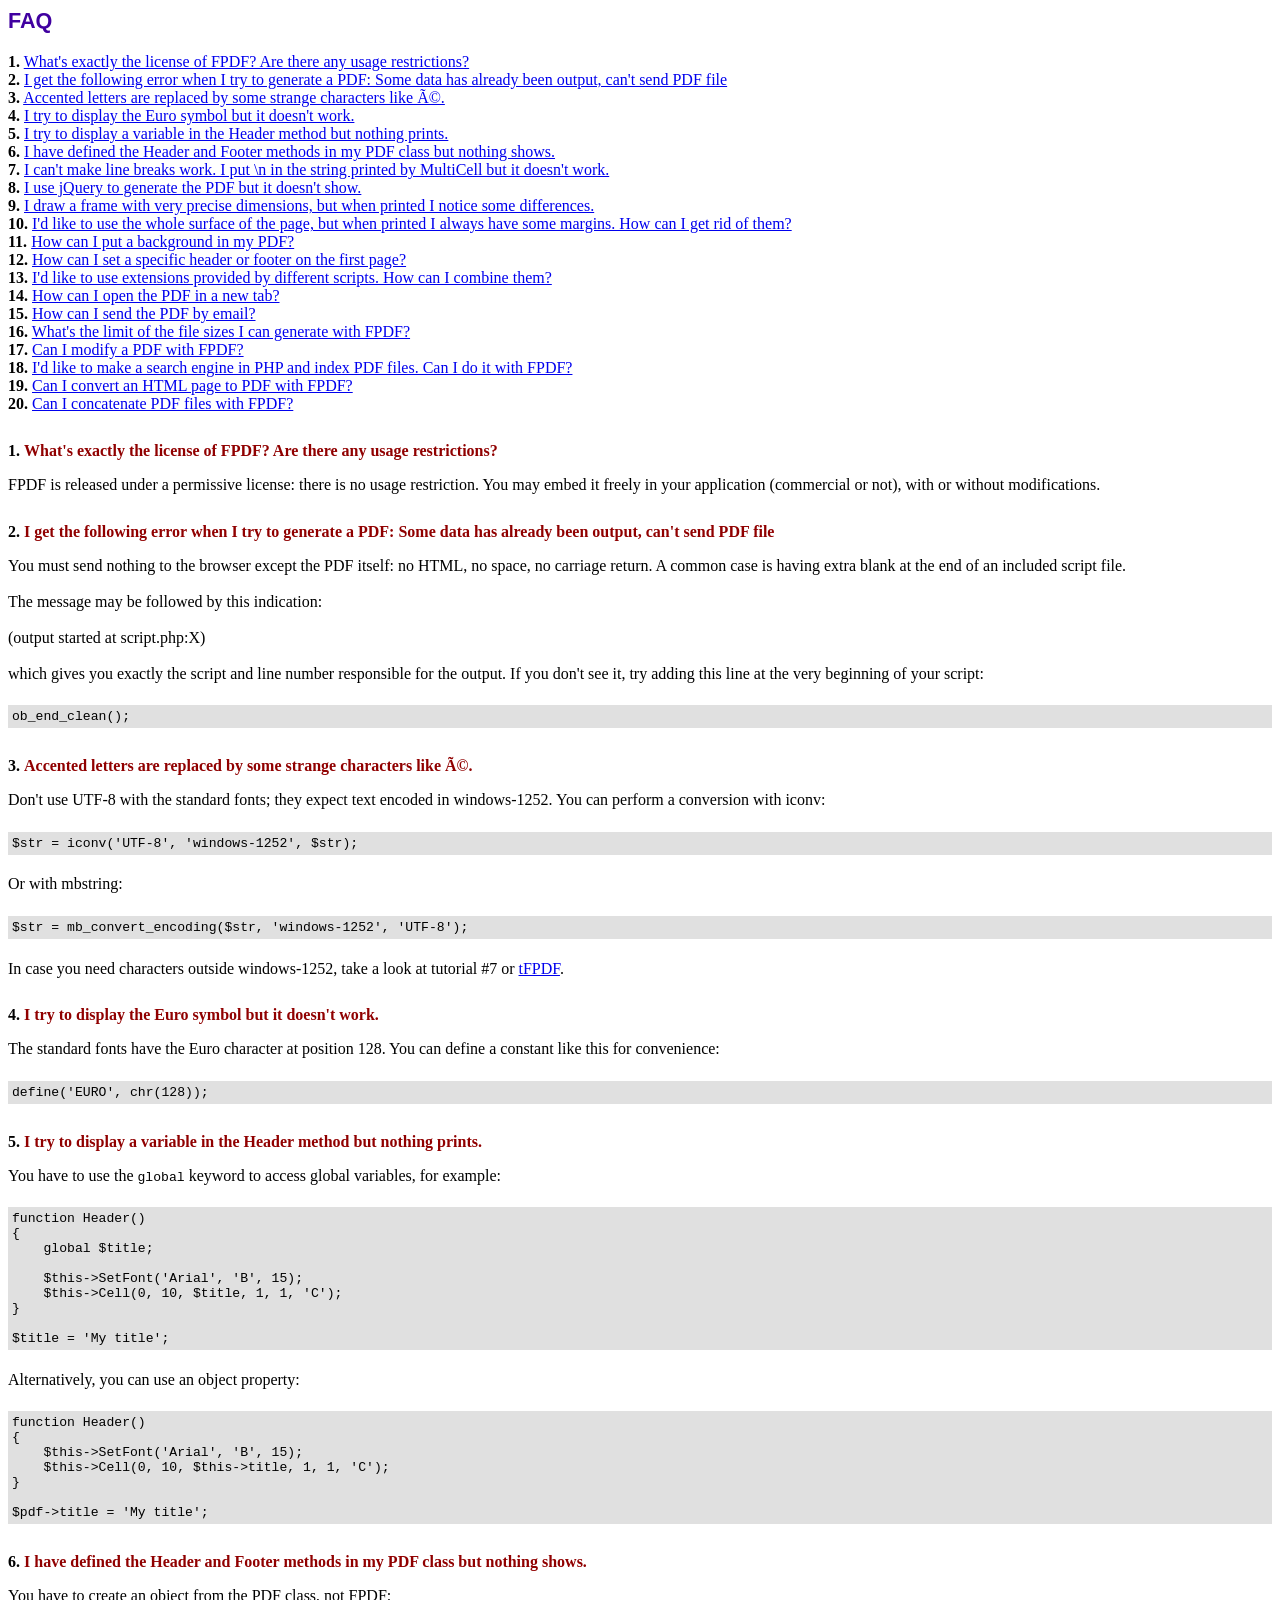
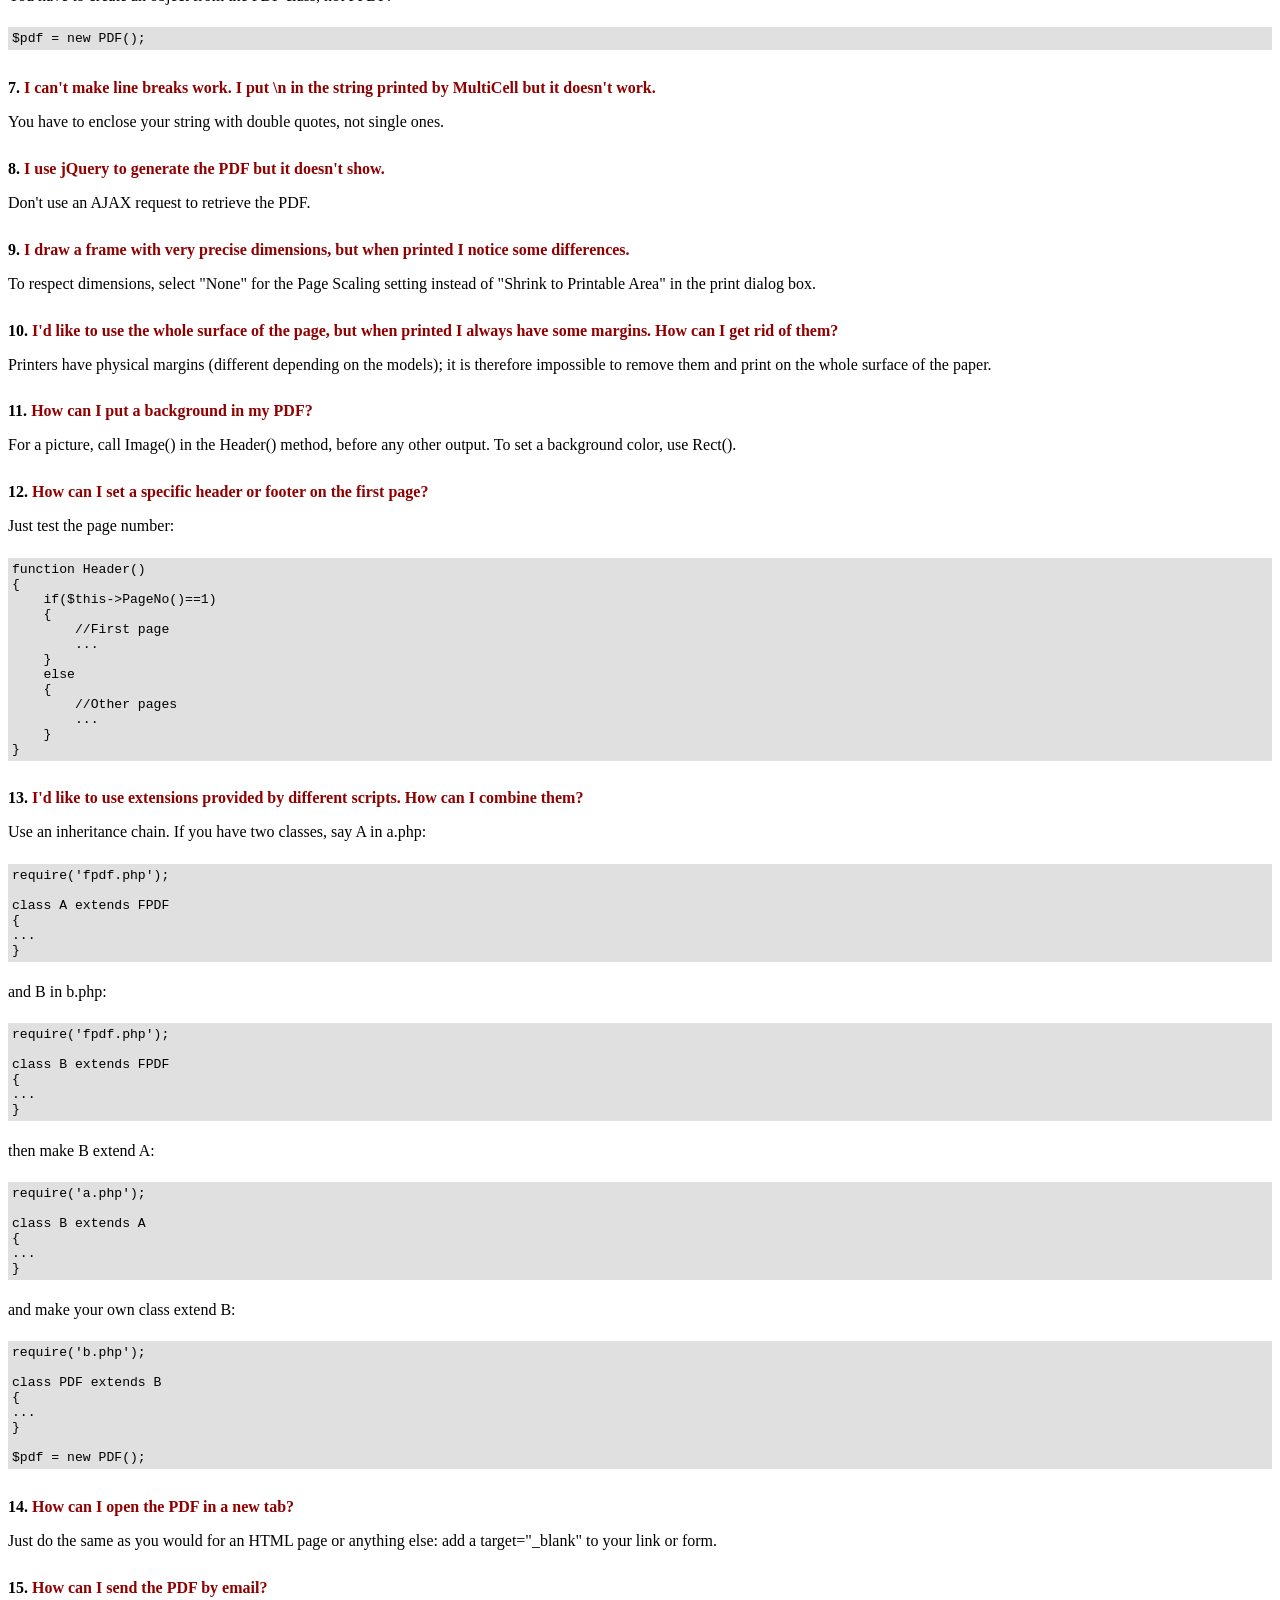
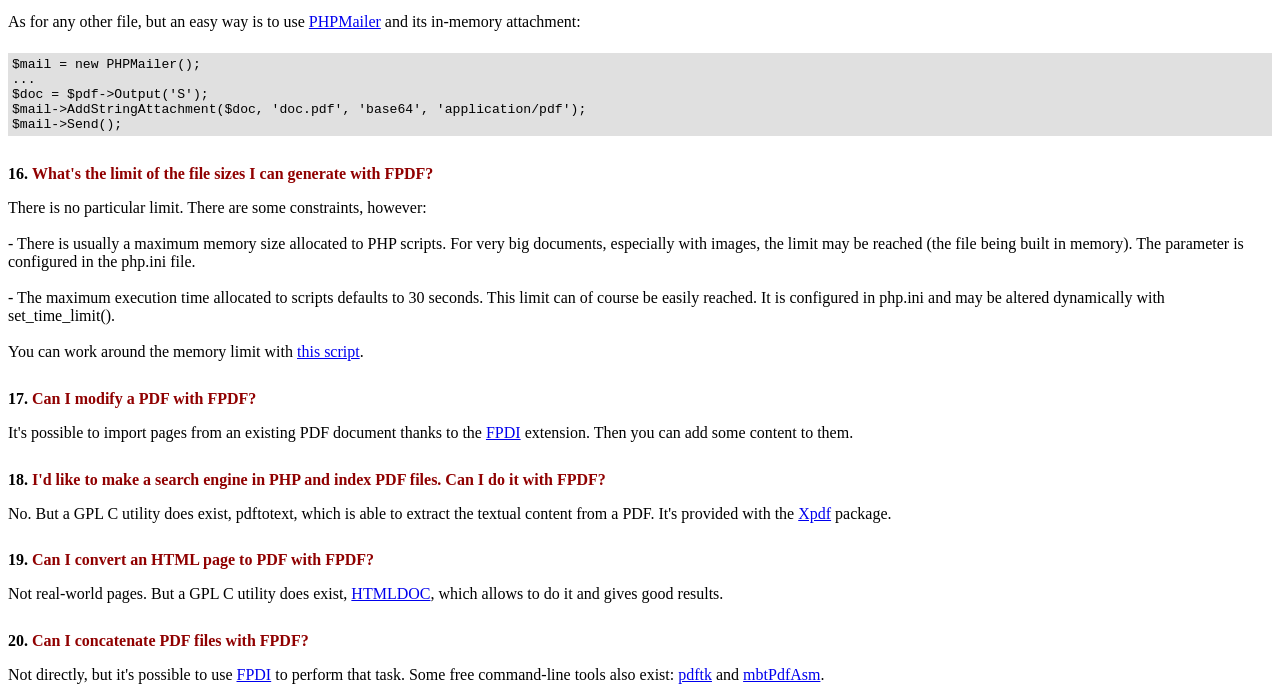
<file: fpdf/FAQ.htm>
<!DOCTYPE html PUBLIC "-//W3C//DTD HTML 4.01 Transitional//EN">
<html>
<head>
<meta http-equiv="Content-Type" content="text/html; charset=UTF-8">
<title>FAQ</title>
<link type="text/css" rel="stylesheet" href="fpdf.css">
<style type="text/css">
ul {list-style-type:none; margin:0; padding:0}
ul#answers li {margin-top:1.8em}
.question {font-weight:bold; color:#900000}
</style>
</head>
<body>
<h1>FAQ</h1>
<ul>
<li><b>1.</b> <a href='#q1'>What's exactly the license of FPDF? Are there any usage restrictions?</a></li>
<li><b>2.</b> <a href='#q2'>I get the following error when I try to generate a PDF: Some data has already been output, can't send PDF file</a></li>
<li><b>3.</b> <a href='#q3'>Accented letters are replaced by some strange characters like Ã©.</a></li>
<li><b>4.</b> <a href='#q4'>I try to display the Euro symbol but it doesn't work.</a></li>
<li><b>5.</b> <a href='#q5'>I try to display a variable in the Header method but nothing prints.</a></li>
<li><b>6.</b> <a href='#q6'>I have defined the Header and Footer methods in my PDF class but nothing shows.</a></li>
<li><b>7.</b> <a href='#q7'>I can't make line breaks work. I put \n in the string printed by MultiCell but it doesn't work.</a></li>
<li><b>8.</b> <a href='#q8'>I use jQuery to generate the PDF but it doesn't show.</a></li>
<li><b>9.</b> <a href='#q9'>I draw a frame with very precise dimensions, but when printed I notice some differences.</a></li>
<li><b>10.</b> <a href='#q10'>I'd like to use the whole surface of the page, but when printed I always have some margins. How can I get rid of them?</a></li>
<li><b>11.</b> <a href='#q11'>How can I put a background in my PDF?</a></li>
<li><b>12.</b> <a href='#q12'>How can I set a specific header or footer on the first page?</a></li>
<li><b>13.</b> <a href='#q13'>I'd like to use extensions provided by different scripts. How can I combine them?</a></li>
<li><b>14.</b> <a href='#q14'>How can I open the PDF in a new tab?</a></li>
<li><b>15.</b> <a href='#q15'>How can I send the PDF by email?</a></li>
<li><b>16.</b> <a href='#q16'>What's the limit of the file sizes I can generate with FPDF?</a></li>
<li><b>17.</b> <a href='#q17'>Can I modify a PDF with FPDF?</a></li>
<li><b>18.</b> <a href='#q18'>I'd like to make a search engine in PHP and index PDF files. Can I do it with FPDF?</a></li>
<li><b>19.</b> <a href='#q19'>Can I convert an HTML page to PDF with FPDF?</a></li>
<li><b>20.</b> <a href='#q20'>Can I concatenate PDF files with FPDF?</a></li>
</ul>

<ul id='answers'>
<li id='q1'>
<p><b>1.</b> <span class='question'>What's exactly the license of FPDF? Are there any usage restrictions?</span></p>
FPDF is released under a permissive license: there is no usage restriction. You may embed it
freely in your application (commercial or not), with or without modifications.
</li>

<li id='q2'>
<p><b>2.</b> <span class='question'>I get the following error when I try to generate a PDF: Some data has already been output, can't send PDF file</span></p>
You must send nothing to the browser except the PDF itself: no HTML, no space, no carriage return. A common
case is having extra blank at the end of an included script file.<br>
<br>
The message may be followed by this indication:<br>
<br>
(output started at script.php:X)<br>
<br>
which gives you exactly the script and line number responsible for the output. If you don't see it,
try adding this line at the very beginning of your script:
<div class="doc-source">
<pre><code>ob_end_clean();</code></pre>
</div>
</li>

<li id='q3'>
<p><b>3.</b> <span class='question'>Accented letters are replaced by some strange characters like Ã©.</span></p>
Don't use UTF-8 with the standard fonts; they expect text encoded in windows-1252.
You can perform a conversion with iconv:
<div class="doc-source">
<pre><code>$str = iconv('UTF-8', 'windows-1252', $str);</code></pre>
</div>
Or with mbstring:
<div class="doc-source">
<pre><code>$str = mb_convert_encoding($str, 'windows-1252', 'UTF-8');</code></pre>
</div>
In case you need characters outside windows-1252, take a look at tutorial #7 or
<a href="http://www.fpdf.org/?go=script&amp;id=92" target="_blank">tFPDF</a>.
</li>

<li id='q4'>
<p><b>4.</b> <span class='question'>I try to display the Euro symbol but it doesn't work.</span></p>
The standard fonts have the Euro character at position 128. You can define a constant like this
for convenience:
<div class="doc-source">
<pre><code>define('EURO', chr(128));</code></pre>
</div>
</li>

<li id='q5'>
<p><b>5.</b> <span class='question'>I try to display a variable in the Header method but nothing prints.</span></p>
You have to use the <code>global</code> keyword to access global variables, for example:
<div class="doc-source">
<pre><code>function Header()
{
    global $title;

    $this-&gt;SetFont('Arial', 'B', 15);
    $this-&gt;Cell(0, 10, $title, 1, 1, 'C');
}

$title = 'My title';</code></pre>
</div>
Alternatively, you can use an object property:
<div class="doc-source">
<pre><code>function Header()
{
    $this-&gt;SetFont('Arial', 'B', 15);
    $this-&gt;Cell(0, 10, $this-&gt;title, 1, 1, 'C');
}

$pdf-&gt;title = 'My title';</code></pre>
</div>
</li>

<li id='q6'>
<p><b>6.</b> <span class='question'>I have defined the Header and Footer methods in my PDF class but nothing shows.</span></p>
You have to create an object from the PDF class, not FPDF:
<div class="doc-source">
<pre><code>$pdf = new PDF();</code></pre>
</div>
</li>

<li id='q7'>
<p><b>7.</b> <span class='question'>I can't make line breaks work. I put \n in the string printed by MultiCell but it doesn't work.</span></p>
You have to enclose your string with double quotes, not single ones.
</li>

<li id='q8'>
<p><b>8.</b> <span class='question'>I use jQuery to generate the PDF but it doesn't show.</span></p>
Don't use an AJAX request to retrieve the PDF.
</li>

<li id='q9'>
<p><b>9.</b> <span class='question'>I draw a frame with very precise dimensions, but when printed I notice some differences.</span></p>
To respect dimensions, select "None" for the Page Scaling setting instead of "Shrink to Printable Area" in the print dialog box.
</li>

<li id='q10'>
<p><b>10.</b> <span class='question'>I'd like to use the whole surface of the page, but when printed I always have some margins. How can I get rid of them?</span></p>
Printers have physical margins (different depending on the models); it is therefore impossible to remove
them and print on the whole surface of the paper.
</li>

<li id='q11'>
<p><b>11.</b> <span class='question'>How can I put a background in my PDF?</span></p>
For a picture, call Image() in the Header() method, before any other output. To set a background color, use Rect().
</li>

<li id='q12'>
<p><b>12.</b> <span class='question'>How can I set a specific header or footer on the first page?</span></p>
Just test the page number:
<div class="doc-source">
<pre><code>function Header()
{
    if($this-&gt;PageNo()==1)
    {
        //First page
        ...
    }
    else
    {
        //Other pages
        ...
    }
}</code></pre>
</div>
</li>

<li id='q13'>
<p><b>13.</b> <span class='question'>I'd like to use extensions provided by different scripts. How can I combine them?</span></p>
Use an inheritance chain. If you have two classes, say A in a.php:
<div class="doc-source">
<pre><code>require('fpdf.php');

class A extends FPDF
{
...
}</code></pre>
</div>
and B in b.php:
<div class="doc-source">
<pre><code>require('fpdf.php');

class B extends FPDF
{
...
}</code></pre>
</div>
then make B extend A:
<div class="doc-source">
<pre><code>require('a.php');

class B extends A
{
...
}</code></pre>
</div>
and make your own class extend B:
<div class="doc-source">
<pre><code>require('b.php');

class PDF extends B
{
...
}

$pdf = new PDF();</code></pre>
</div>
</li>

<li id='q14'>
<p><b>14.</b> <span class='question'>How can I open the PDF in a new tab?</span></p>
Just do the same as you would for an HTML page or anything else: add a target="_blank" to your link or form.
</li>

<li id='q15'>
<p><b>15.</b> <span class='question'>How can I send the PDF by email?</span></p>
As for any other file, but an easy way is to use <a href="https://github.com/PHPMailer/PHPMailer" target="_blank">PHPMailer</a> and
its in-memory attachment:
<div class="doc-source">
<pre><code>$mail = new PHPMailer();
...
$doc = $pdf-&gt;Output('S');
$mail-&gt;AddStringAttachment($doc, 'doc.pdf', 'base64', 'application/pdf');
$mail-&gt;Send();</code></pre>
</div>
</li>

<li id='q16'>
<p><b>16.</b> <span class='question'>What's the limit of the file sizes I can generate with FPDF?</span></p>
There is no particular limit. There are some constraints, however:
<br>
<br>
- There is usually a maximum memory size allocated to PHP scripts. For very big documents,
especially with images, the limit may be reached (the file being built in memory). The
parameter is configured in the php.ini file.
<br>
<br>
- The maximum execution time allocated to scripts defaults to 30 seconds. This limit can of course
be easily reached. It is configured in php.ini and may be altered dynamically with set_time_limit().
<br>
<br>
You can work around the memory limit with <a href="http://www.fpdf.org/?go=script&amp;id=76" target="_blank">this script</a>.
</li>

<li id='q17'>
<p><b>17.</b> <span class='question'>Can I modify a PDF with FPDF?</span></p>
It's possible to import pages from an existing PDF document thanks to the
<a href="https://www.setasign.com/products/fpdi/about/" target="_blank">FPDI</a> extension.
Then you can add some content to them.
</li>

<li id='q18'>
<p><b>18.</b> <span class='question'>I'd like to make a search engine in PHP and index PDF files. Can I do it with FPDF?</span></p>
No. But a GPL C utility does exist, pdftotext, which is able to extract the textual content from a PDF.
It's provided with the <a href="https://www.xpdfreader.com" target="_blank">Xpdf</a> package.
</li>

<li id='q19'>
<p><b>19.</b> <span class='question'>Can I convert an HTML page to PDF with FPDF?</span></p>
Not real-world pages. But a GPL C utility does exist, <a href="https://www.msweet.org/htmldoc/" target="_blank">HTMLDOC</a>,
which allows to do it and gives good results.
</li>

<li id='q20'>
<p><b>20.</b> <span class='question'>Can I concatenate PDF files with FPDF?</span></p>
Not directly, but it's possible to use <a href="https://www.setasign.com/products/fpdi/demos/concatenate-fake/" target="_blank">FPDI</a>
to perform that task. Some free command-line tools also exist:
<a href="https://www.pdflabs.com/tools/pdftk-the-pdf-toolkit/" target="_blank">pdftk</a> and
<a href="http://thierry.schmit.free.fr/spip/spip.php?article15" target="_blank">mbtPdfAsm</a>.
</li>
</ul>
</body>
</html>
</file>
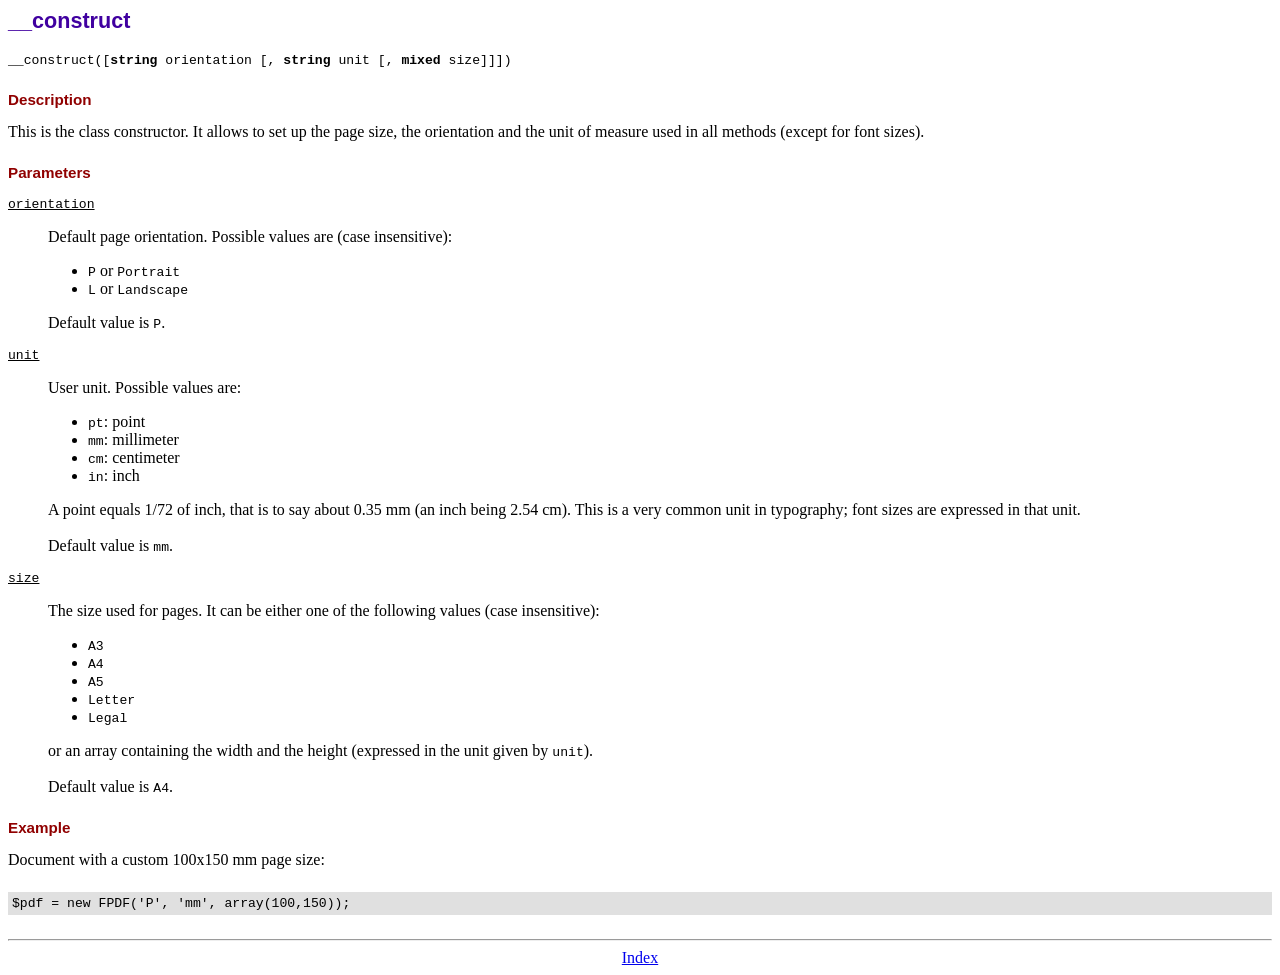
<file: fpdf/doc/__construct.htm>
<!DOCTYPE html PUBLIC "-//W3C//DTD HTML 4.01 Transitional//EN">
<html>
<head>
<meta http-equiv="Content-Type" content="text/html; charset=UTF-8">
<title>__construct</title>
<link type="text/css" rel="stylesheet" href="../fpdf.css">
</head>
<body>
<h1>__construct</h1>
<code>__construct([<b>string</b> orientation [, <b>string</b> unit [, <b>mixed</b> size]]])</code>
<h2>Description</h2>
This is the class constructor. It allows to set up the page size, the orientation and the
unit of measure used in all methods (except for font sizes).
<h2>Parameters</h2>
<dl class="param">
<dt><code>orientation</code></dt>
<dd>
Default page orientation. Possible values are (case insensitive):
<ul>
<li><code>P</code> or <code>Portrait</code></li>
<li><code>L</code> or <code>Landscape</code></li>
</ul>
Default value is <code>P</code>.
</dd>
<dt><code>unit</code></dt>
<dd>
User unit. Possible values are:
<ul>
<li><code>pt</code>: point</li>
<li><code>mm</code>: millimeter</li>
<li><code>cm</code>: centimeter</li>
<li><code>in</code>: inch</li>
</ul>
A point equals 1/72 of inch, that is to say about 0.35 mm (an inch being 2.54 cm). This
is a very common unit in typography; font sizes are expressed in that unit.
<br>
<br>
Default value is <code>mm</code>.
</dd>
<dt><code>size</code></dt>
<dd>
The size used for pages. It can be either one of the following values (case insensitive):
<ul>
<li><code>A3</code></li>
<li><code>A4</code></li>
<li><code>A5</code></li>
<li><code>Letter</code></li>
<li><code>Legal</code></li>
</ul>
or an array containing the width and the height (expressed in the unit given by <code>unit</code>).<br>
<br>
Default value is <code>A4</code>.
</dd>
</dl>
<h2>Example</h2>
Document with a custom 100x150 mm page size:
<div class="doc-source">
<pre><code>$pdf = new FPDF('P', 'mm', array(100,150));</code></pre>
</div>
<hr style="margin-top:1.5em">
<div style="text-align:center"><a href="index.htm">Index</a></div>
</body>
</html>
</file>
<file: fpdf/fpdf.css>
body {font-family:"Times New Roman",serif}
h1 {font:bold 135% Arial,sans-serif; color:#4000A0; margin-bottom:0.9em}
h2 {font:bold 95% Arial,sans-serif; color:#900000; margin-top:1.5em; margin-bottom:1em}
dl.param dt {text-decoration:underline}
dl.param dd {margin-top:1em; margin-bottom:1em}
dl.param ul {margin-top:1em; margin-bottom:1em}
tt, code, kbd {font-family:"Courier New",Courier,monospace; font-size:82%}
div.source {margin-top:1.4em; margin-bottom:1.3em}
div.source pre {display:table; border:1px solid #24246A; width:100%; margin:0em; font-family:inherit; font-size:100%}
div.source code {display:block; border:1px solid #C5C5EC; background-color:#F0F5FF; padding:6px; color:#000000}
div.doc-source {margin-top:1.4em; margin-bottom:1.3em}
div.doc-source pre {display:table; width:100%; margin:0em; font-family:inherit; font-size:100%}
div.doc-source code {display:block; background-color:#E0E0E0; padding:4px}
.kw {color:#000080; font-weight:bold}
.str {color:#CC0000}
.cmt {color:#008000}
p.demo {text-align:center; margin-top:-0.9em}
a.demo {text-decoration:none; font-weight:bold; color:#0000CC}
a.demo:link {text-decoration:none; font-weight:bold; color:#0000CC}
a.demo:hover {text-decoration:none; font-weight:bold; color:#0000FF}
a.demo:active {text-decoration:none; font-weight:bold; color:#0000FF}
</file>
<file: estilos.css>
:root {
    --azul: #007bff;
    --gris: #6c757d;
    --fondo: #ffffff;
}

body {
    background-color: var(--fondo);
    font-family: 'Poppins', sans-serif;
    display: flex;
    justify-content: center;
    align-items: center;
    height: 100vh;
    margin: 0;
}

.login-container {
    background-color: white;
    border-radius: 25px;
    box-shadow: 0 4px 20px rgba(0,0,0,0.1);
    width: 360px;
    padding: 40px 30px;
    text-align: center;
}

.logo {
    width: 250px;
    margin-bottom: 20px;
}

h1 {
    color: var(--azul);
    font-weight: 600;
    margin-bottom: 25px;
}

label {
    font-weight: 500;
    color: var(--gris);
}

input, select {
    width: 90%;
    padding: 10px;
    margin: 10px 0;
    border: 2px solid var(--gris);
    border-radius: 10px;
    outline: none;
    font-size: 15px;
    transition: 0.3s;
}

input:focus, select:focus {
    border-color: var(--azul);
}

.btn-login {
    width: 90%;
    padding: 12px;
    background-color: var(--azul);
    border: none;
    border-radius: 10px;
    color: white;
    font-size: 16px;
    font-weight: bold;
    cursor: pointer;
    transition: 0.3s;
    margin-top: 10px;
}

.btn-login:hover {
    background-color: #0056b3;
}

.links {
    display: flex;
    justify-content: space-between;
    margin-top: 15px;
}

.links a {
    text-decoration: none;
    font-size: 14px;
    color: var(--gris);
    transition: 0.2s;
}

.links a:hover {
    color: var(--azul);
}
</file>
<file: panel.css>
/* ====== Estilo general ====== */
body {
    font-family: 'Segoe UI', Tahoma, Geneva, Verdana, sans-serif;
    background: linear-gradient(135deg, #0a2647, #144272);
    color: #eaf2fa;
    margin: 0;
    padding: 0;
    display: flex;
    justify-content: center;
    align-items: center;
    height: 100vh;
}

/* ====== Contenedor principal ====== */
.panel-container {
    background: rgba(255, 255, 255, 0.08);
    backdrop-filter: blur(12px);
    border-radius: 20px;
    box-shadow: 0 0 25px rgba(0, 0, 0, 0.4);
    padding: 40px;
    width: 90%;
    max-width: 450px;
    text-align: center;
    border: 1px solid rgba(255, 255, 255, 0.15);
    animation: fadeIn 0.8s ease-in-out;
}

/* ====== Título ====== */
.panel-container h1 {
    font-size: 28px;
    color: #ffffff;
    margin-bottom: 15px;
    border-bottom: 2px solid #2c74b3;
    padding-bottom: 10px;
}

/* ====== Texto ====== */
.panel-container p {
    font-size: 17px;
    margin-bottom: 30px;
    color: #cfe3ff;
}

/* ====== Opciones ====== */
.panel-opciones {
    display: flex;
    flex-direction: column;
    gap: 12px;
    margin-bottom: 30px;
}

.panel-opciones a {
    text-decoration: none;
    color: #ffffff;
    background: #2c74b3;
    border-radius: 10px;
    padding: 12px 20px;
    transition: all 0.3s ease;
    font-weight: 500;
    letter-spacing: 0.5px;
}

.panel-opciones a:hover {
    background: #205295;
    transform: scale(1.05);
}

/* ====== Botón de cerrar sesión ====== */
.btn-logout {
    display: inline-block;
    background-color: #ff914d;
    color: #fff;
    text-decoration: none;
    padding: 10px 25px;
    border-radius: 10px;
    transition: 0.3s;
    font-weight: bold;
    border: none;
}

.btn-logout:hover {
    background-color: #ff6f3c;
    transform: scale(1.05);
}

/* ====== Animación ====== */
@keyframes fadeIn {
    from { opacity: 0; transform: translateY(-20px); }
    to { opacity: 1; transform: translateY(0); }
}

/* ====== Responsivo ====== */
@media (max-width: 480px) {
    .panel-container {
        padding: 25px;
    }

    .panel-container h1 {
        font-size: 22px;
    }

    .panel-opciones a {
        font-size: 15px;
        padding: 10px;
    }
}
</file>
